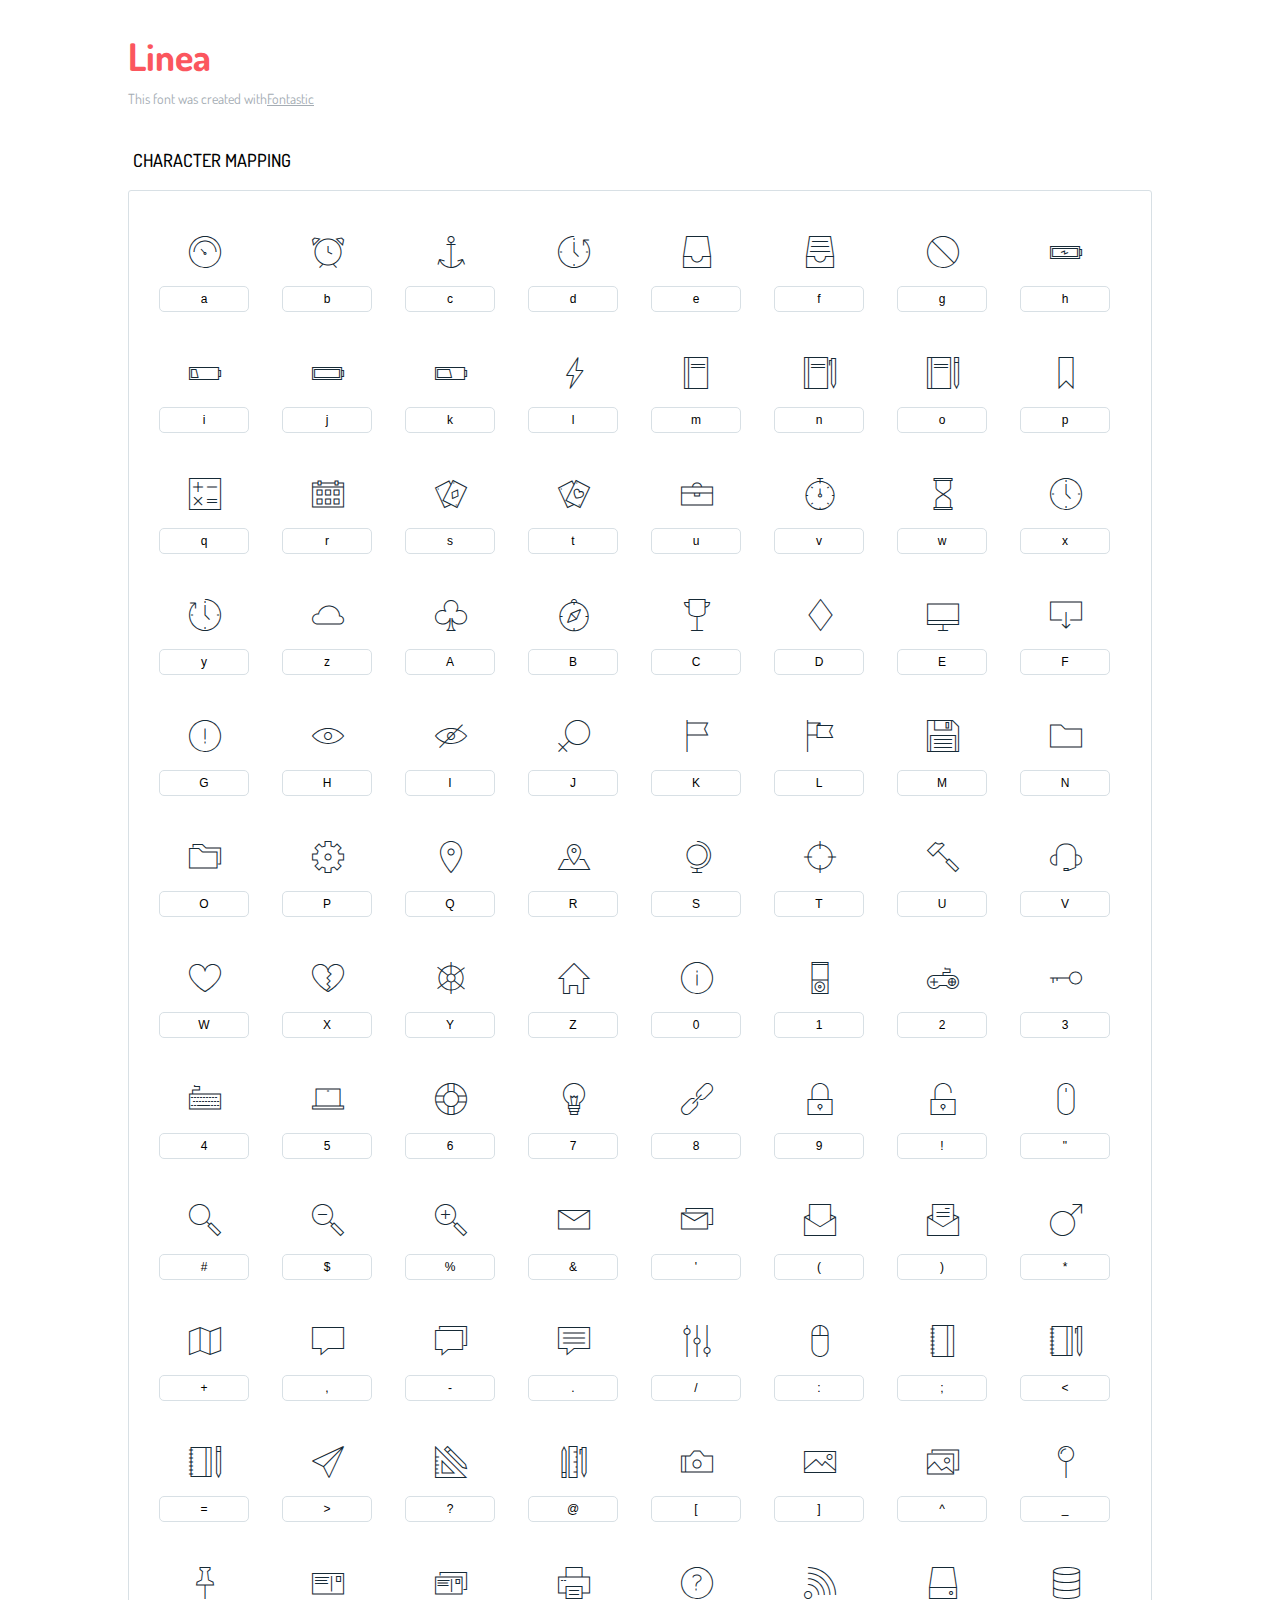
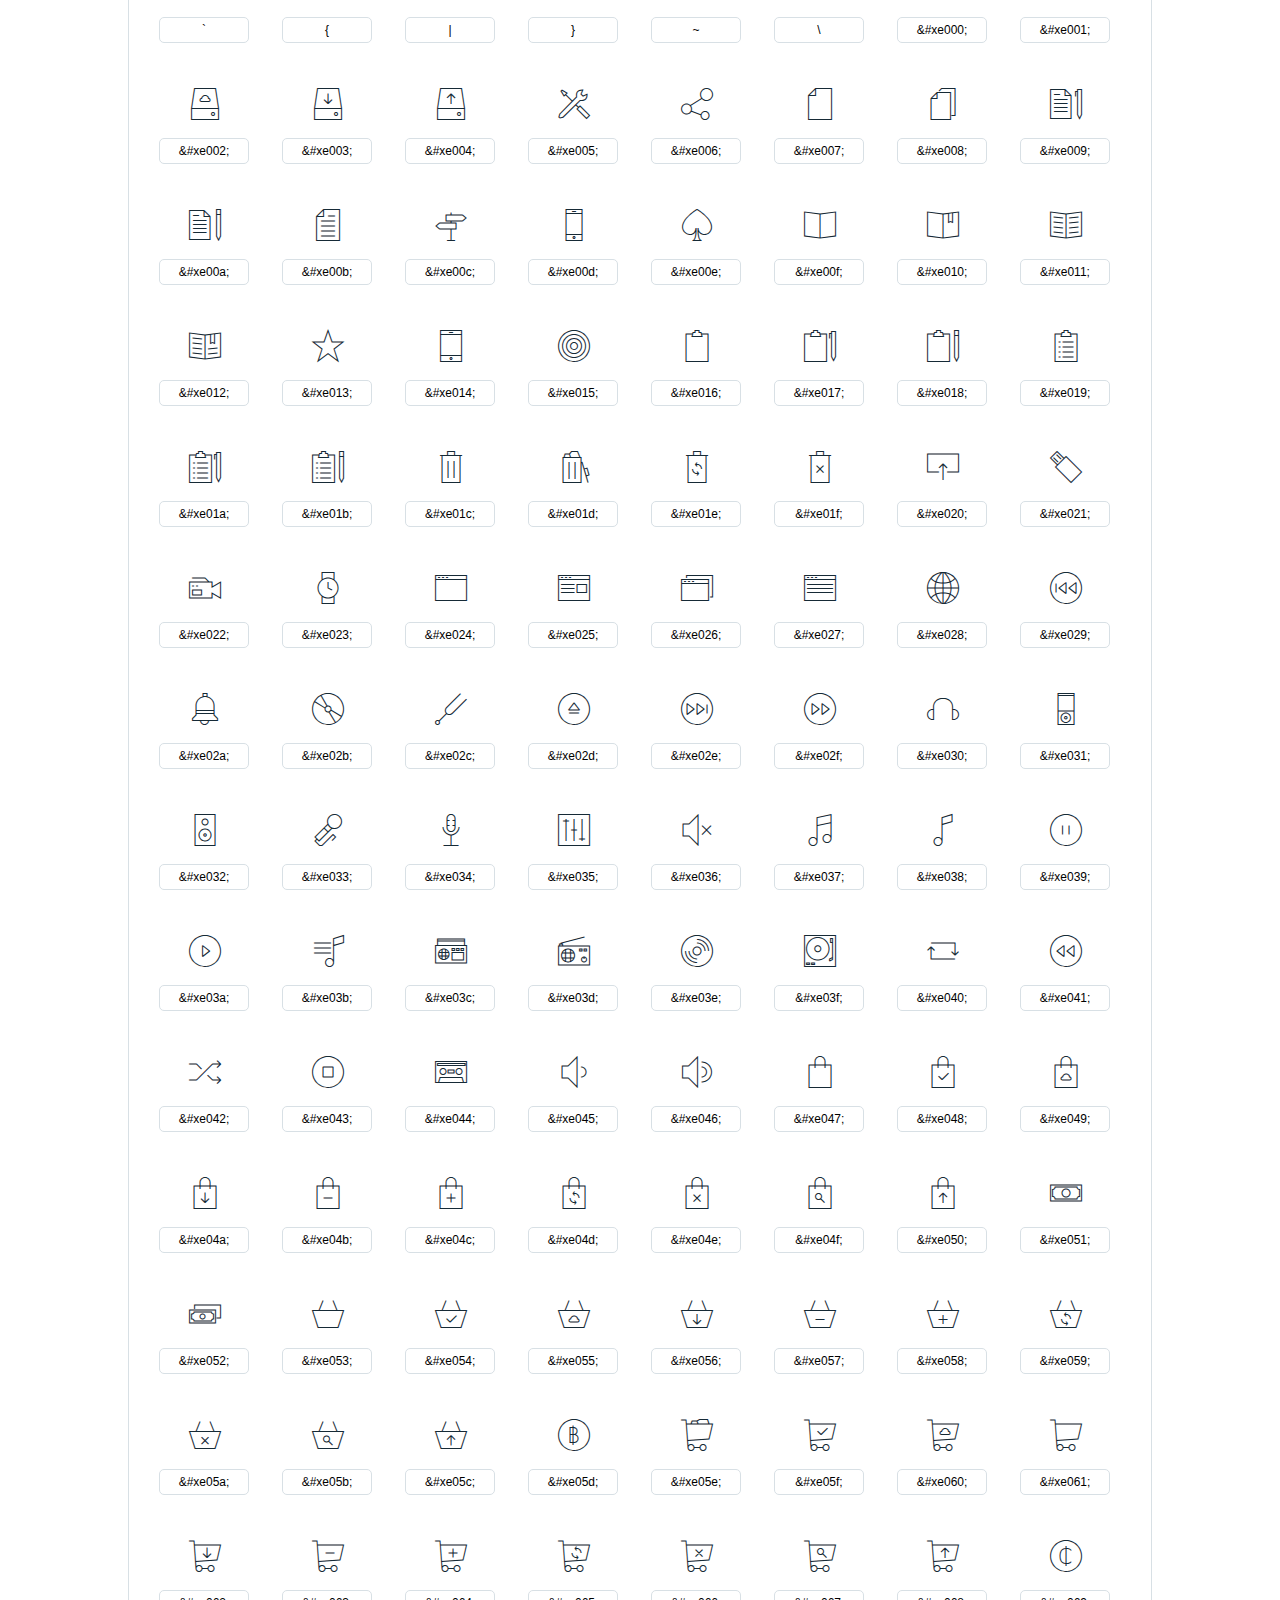
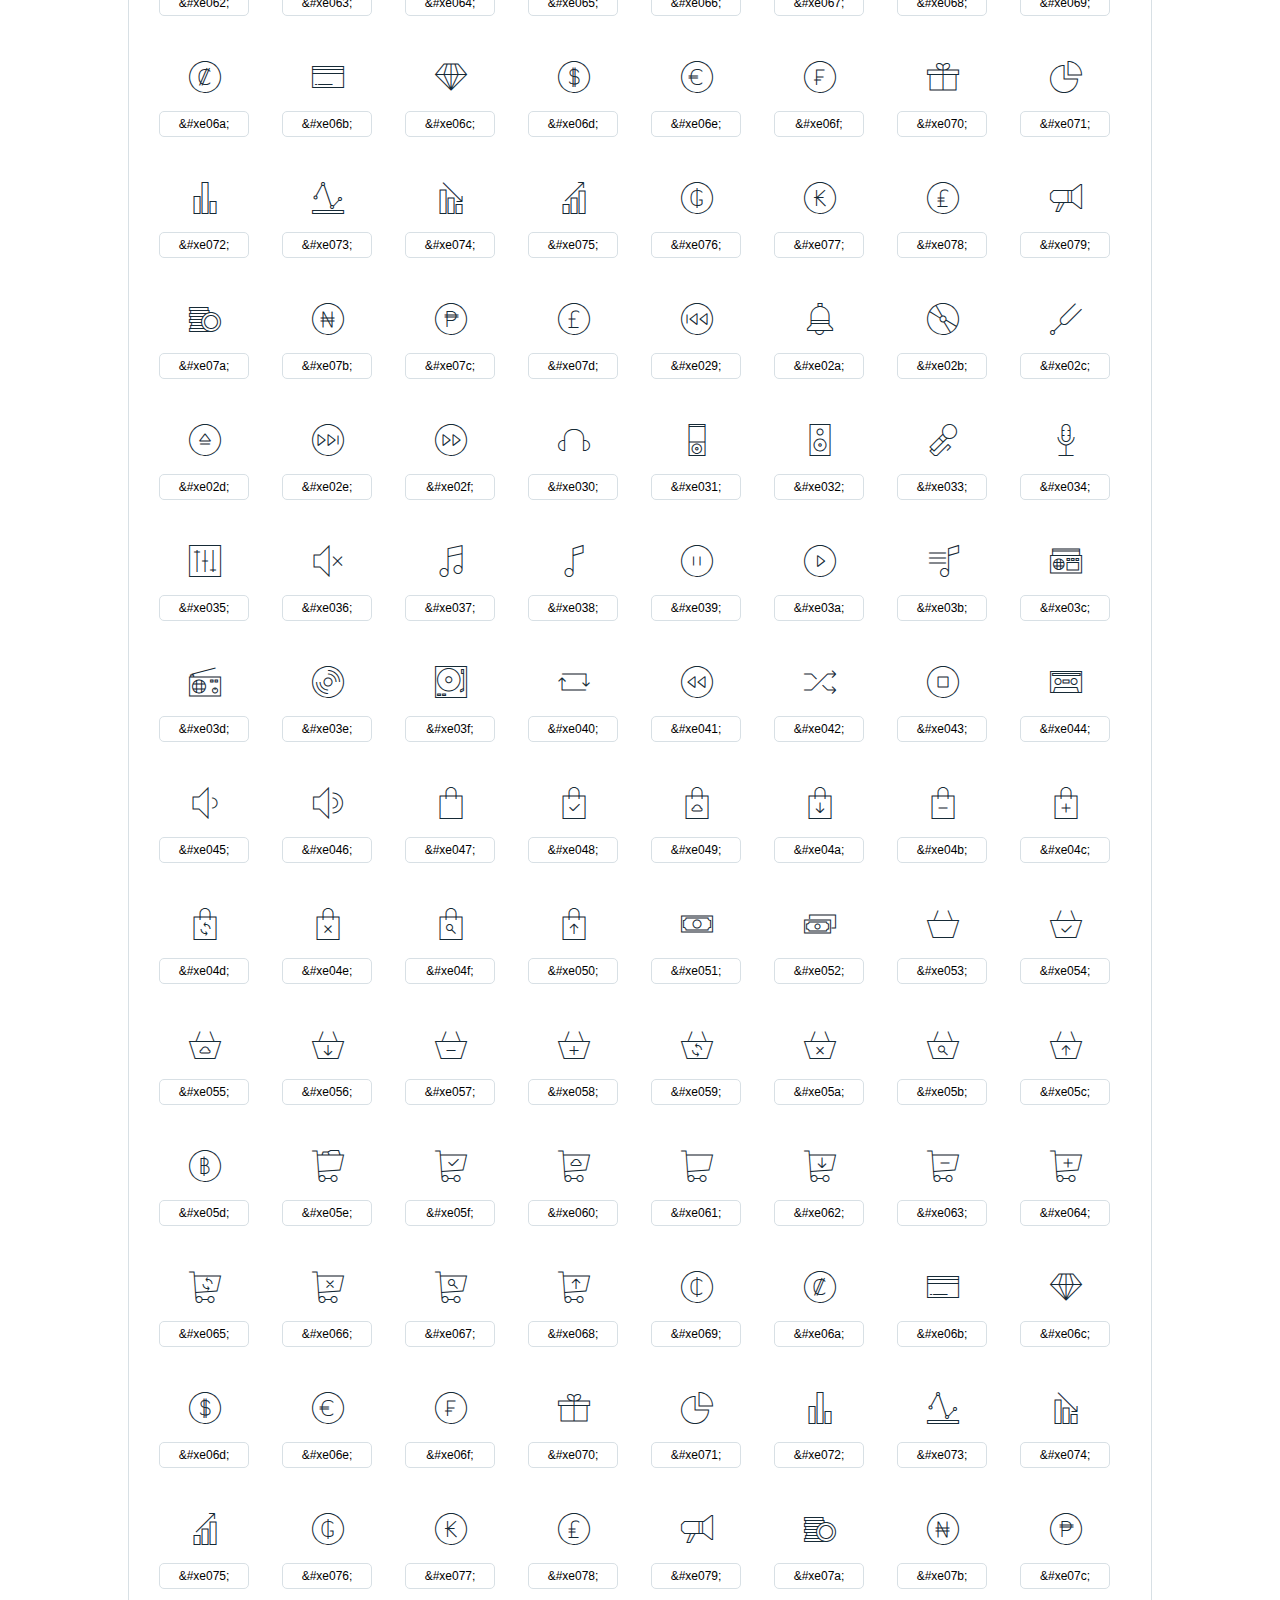
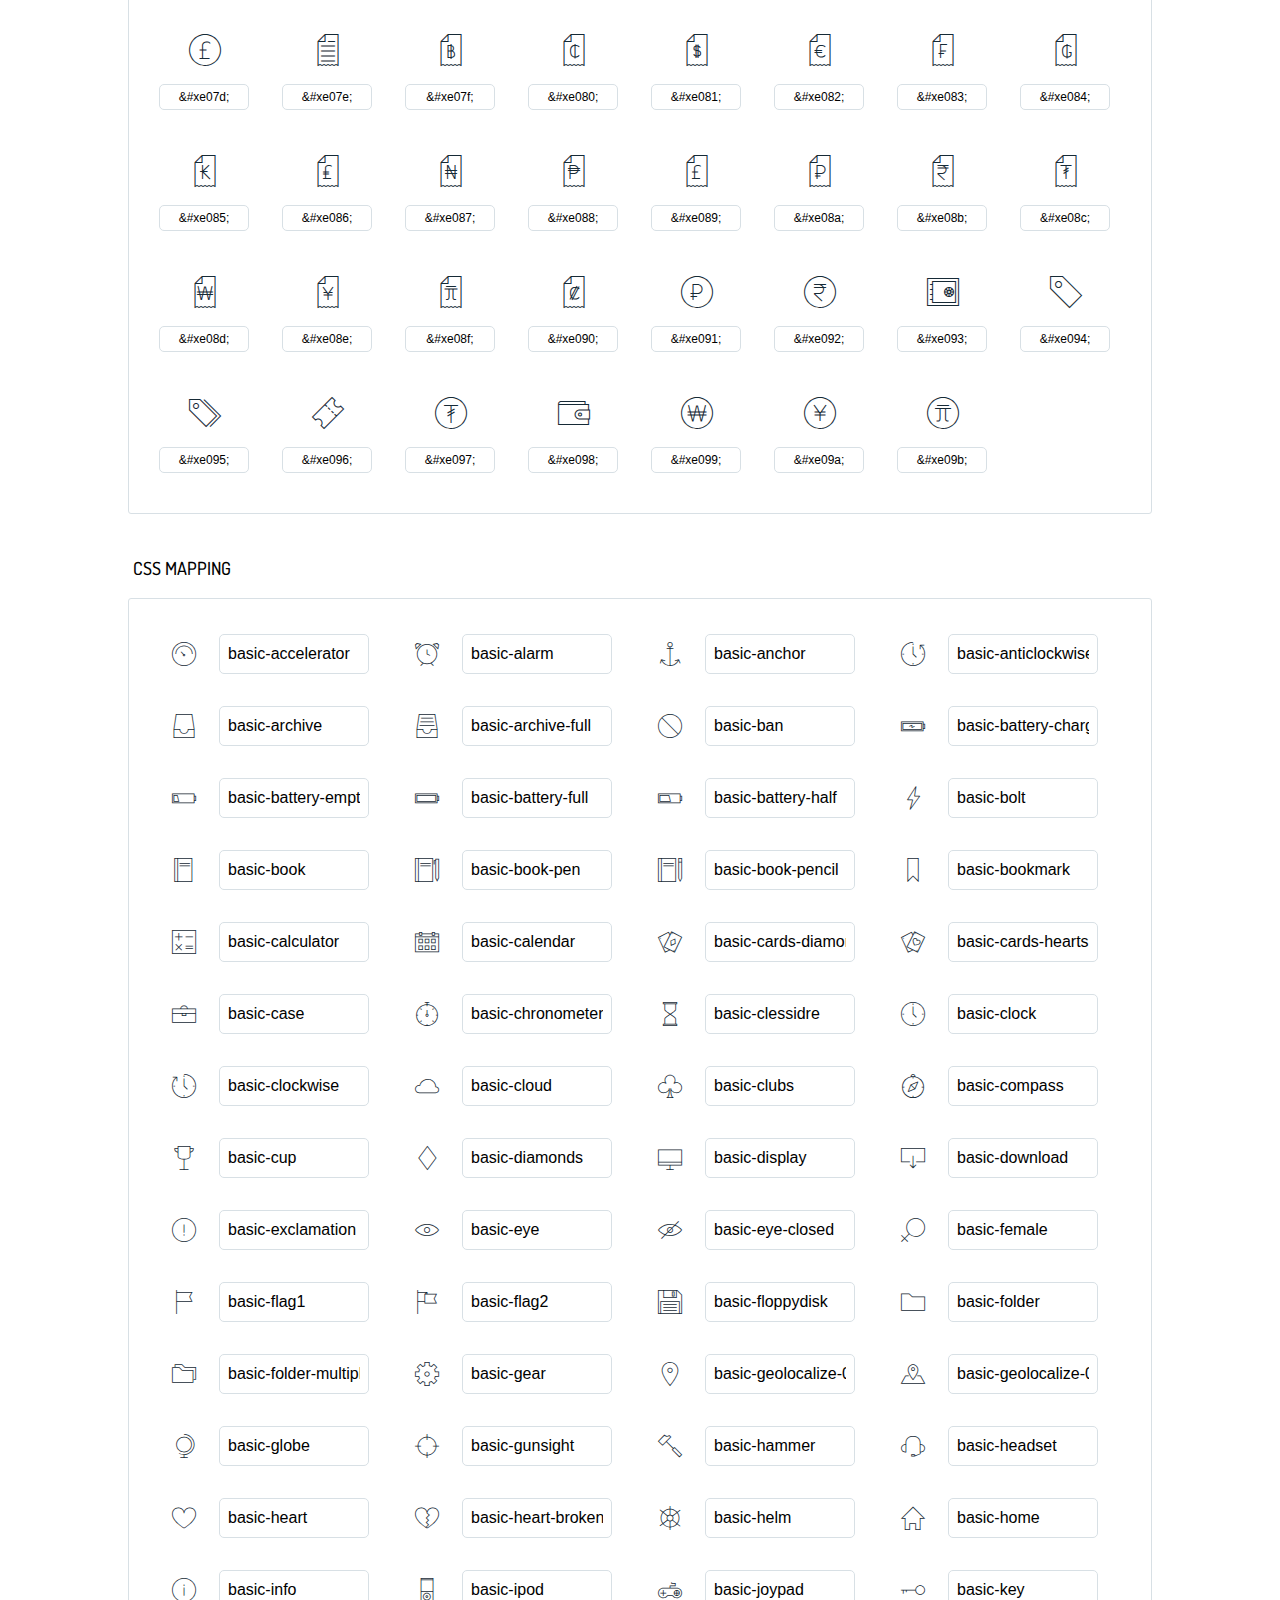
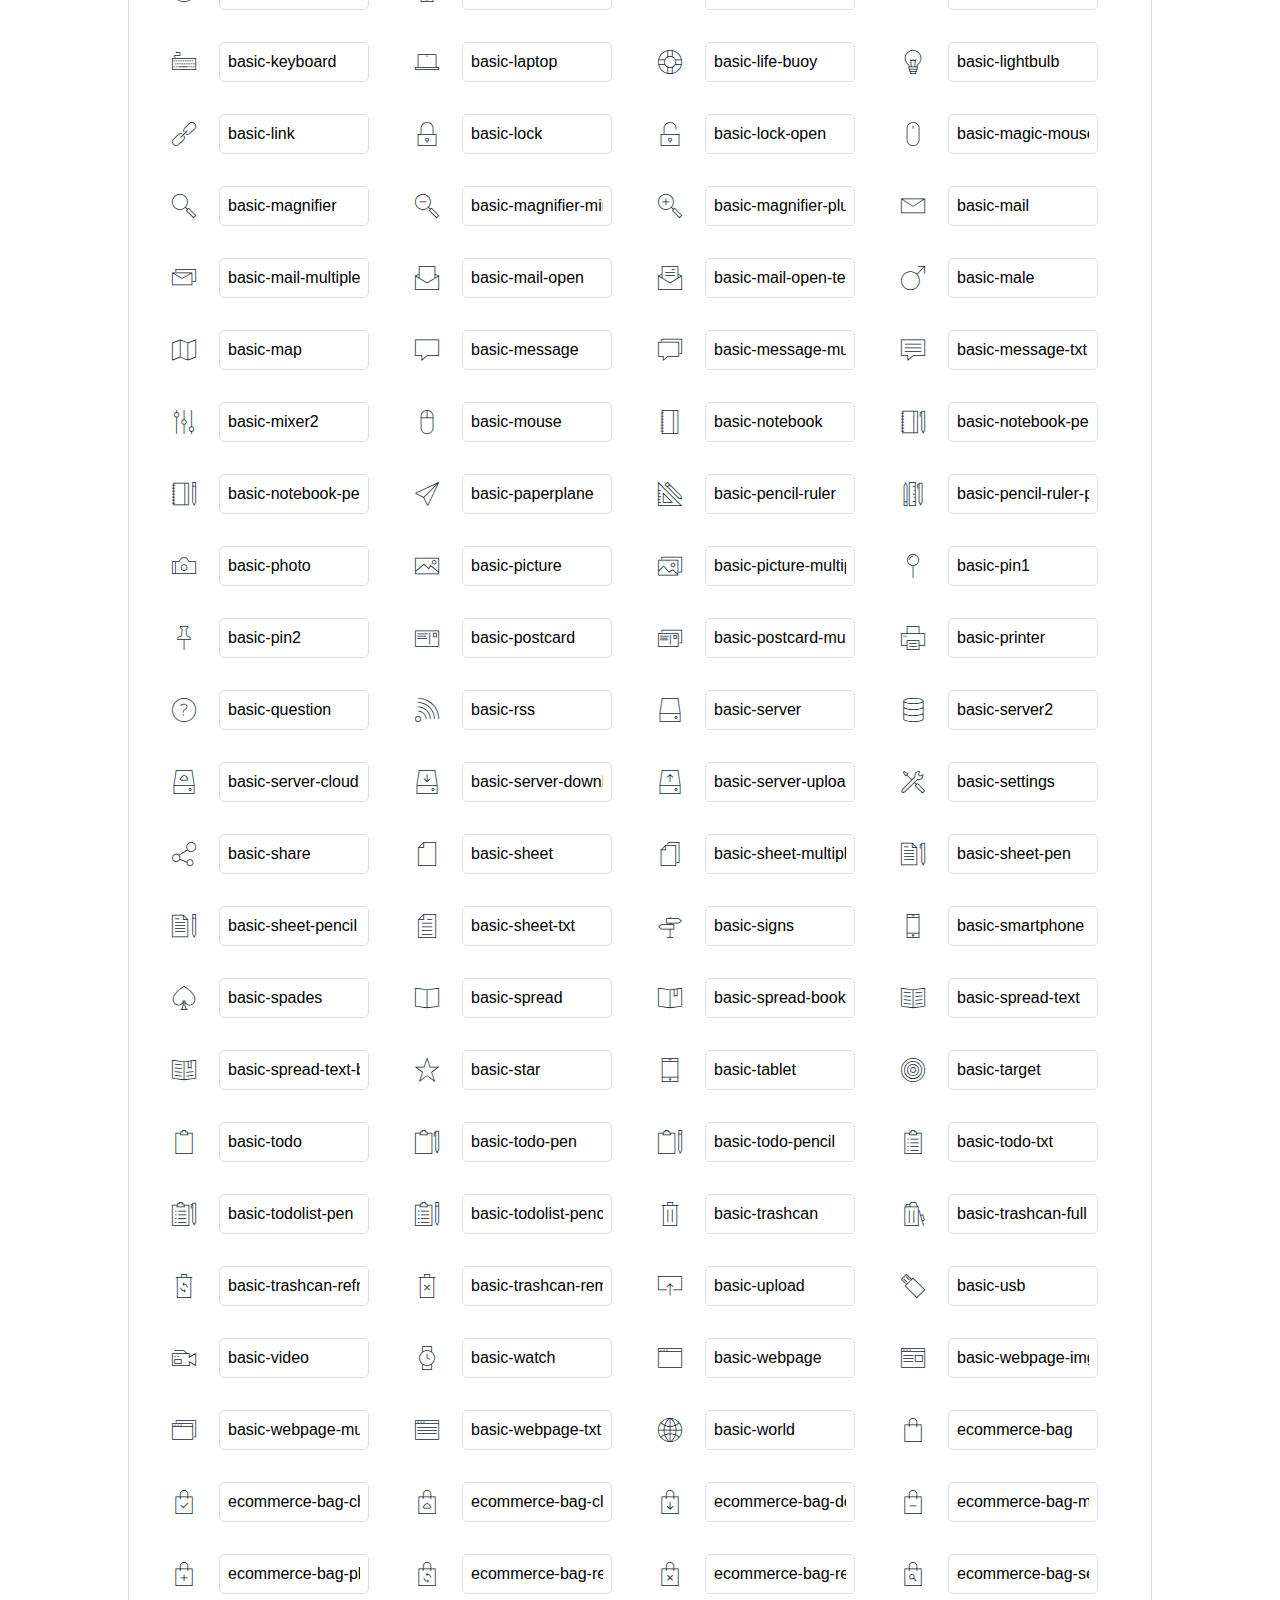
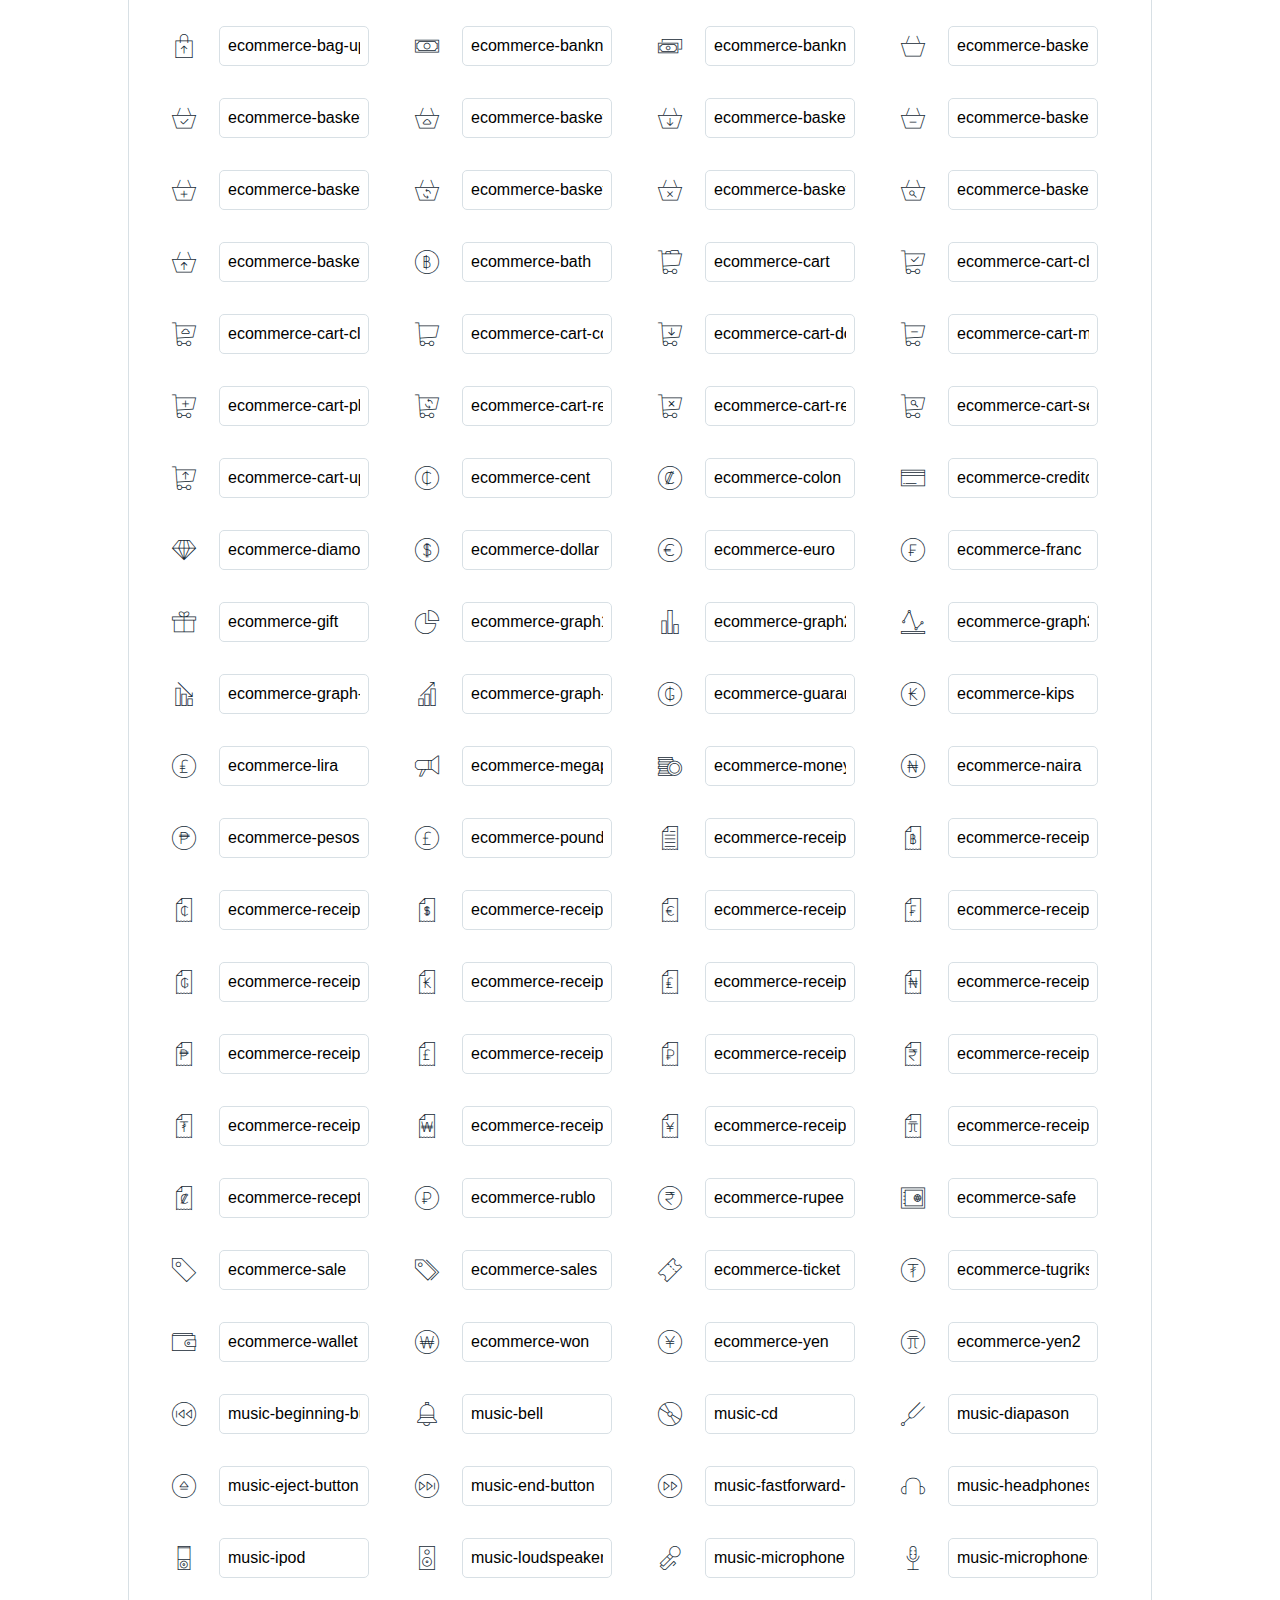
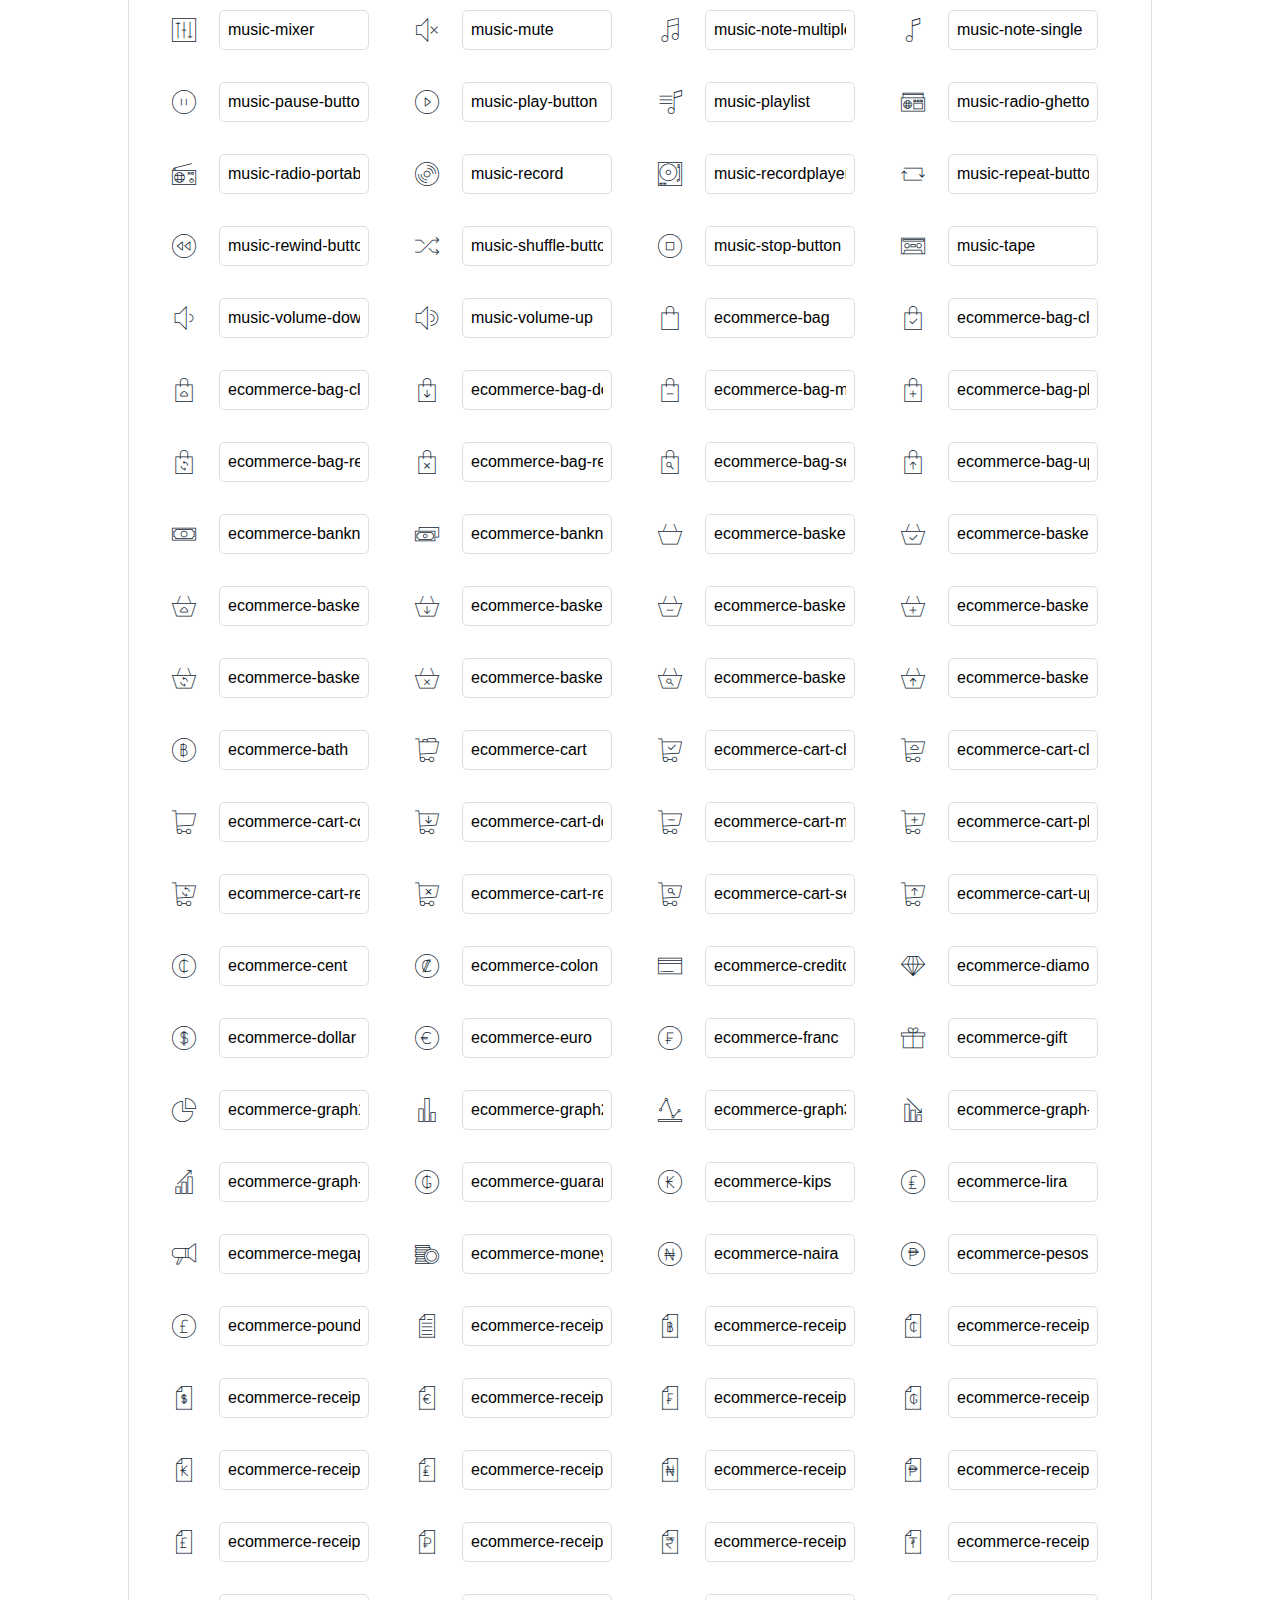
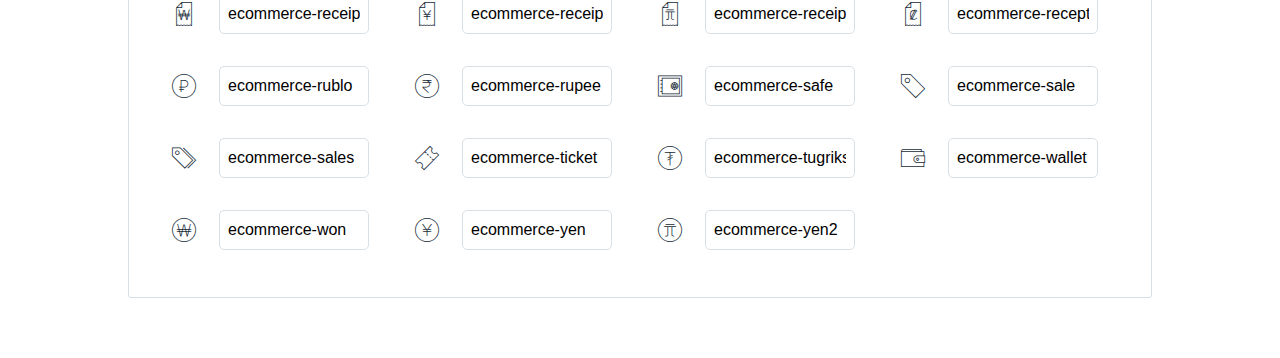
<file: LineaIcons/icons-reference.html>
<!DOCTYPE html>
<html lang="en">
  <head>
    <meta charset="utf-8">
    <meta http-equiv="X-UA-Compatible" content="IE=edge,chrome=1">
    <meta name="viewport" content="width=device-width,initial-scale=1">
    <title>Font Reference - Linea</title>
    <link href="http://fonts.googleapis.com/css?family=Dosis:400,500,700" rel="stylesheet" type="text/css">
    <link rel="stylesheet" href="styles.css">
    <style type="text/css">
      html,body,div,span,applet,object,iframe,h1,h2,h3,h4,h5,h6,p,blockquote,pre,a,abbr,acronym,address,big,cite,code,del,dfn,em,img,ins,kbd,q,s,samp,small,strike,strong,sub,sup,tt,var,dl,dt,dd,ol,ul,li,fieldset,form,label,legend,table,caption,tbody,tfoot,thead,tr,th,td{margin:0;padding:0;border:0;outline:0;font-weight:inherit;font-style:inherit;font-family:inherit;font-size:100%;vertical-align:baseline}
body{line-height:1;color:#000;background:#fff}
ol,ul{list-style:none}
table{border-collapse:separate;border-spacing:0;vertical-align:middle}
caption,th,td{text-align:left;font-weight:normal;vertical-align:middle}
a img{border:none}
*{-webkit-box-sizing:border-box;-moz-box-sizing:border-box;box-sizing:border-box}
body{font-family:'Dosis','Tahoma',sans-serif}
.container{margin:15px auto;width:80%}
h1{margin:40px 0 20px;font-weight:700;font-size:38px;line-height:32px;color:#fb565e}
h2{font-size:18px;padding:0 0 21px 5px;margin:45px 0 0 0;text-transform:uppercase;font-weight:500}
.small{font-size:14px;color:#a5adb4;}
.small a{color:#a5adb4;}
.small a:hover{color:#fb565e}
.glyphs.character-mapping{margin:0 0 20px 0;padding:20px 0 20px 30px;color:rgba(0,0,0,0.5);border:1px solid #d8e0e5;-webkit-border-radius:3px;border-radius:3px;}
.glyphs.character-mapping li{margin:0 30px 20px 0;display:inline-block;width:90px}
.glyphs.character-mapping .icon{margin:10px 0 10px 15px;padding:15px;position:relative;width:55px;height:55px;color:#162a36 !important;overflow:hidden;-webkit-border-radius:3px;border-radius:3px;font-size:32px;}
.glyphs.character-mapping .icon svg{fill:#000}
.glyphs.character-mapping input{margin:0;padding:5px 0;line-height:12px;font-size:12px;display:block;width:100%;border:1px solid #d8e0e5;-webkit-border-radius:5px;border-radius:5px;text-align:center;outline:0;}
.glyphs.character-mapping input:focus{border:1px solid #fbde4a;-webkit-box-shadow:inset 0 0 3px #fbde4a;box-shadow:inset 0 0 3px #fbde4a}
.glyphs.character-mapping input:hover{-webkit-box-shadow:inset 0 0 3px #fbde4a;box-shadow:inset 0 0 3px #fbde4a}
.glyphs.css-mapping{margin:0 0 60px 0;padding:30px 0 20px 30px;color:rgba(0,0,0,0.5);border:1px solid #d8e0e5;-webkit-border-radius:3px;border-radius:3px;}
.glyphs.css-mapping li{margin:0 30px 20px 0;padding:0;display:inline-block;overflow:hidden}
.glyphs.css-mapping .icon{margin:0;margin-right:10px;padding:13px;height:50px;width:50px;color:#162a36 !important;overflow:hidden;float:left;font-size:24px}
.glyphs.css-mapping input{margin:0;margin-top:5px;padding:8px;line-height:16px;font-size:16px;display:block;width:150px;height:40px;border:1px solid #d8e0e5;-webkit-border-radius:5px;border-radius:5px;background:#fff;outline:0;float:right;}
.glyphs.css-mapping input:focus{border:1px solid #fbde4a;-webkit-box-shadow:inset 0 0 3px #fbde4a;box-shadow:inset 0 0 3px #fbde4a}
.glyphs.css-mapping input:hover{-webkit-box-shadow:inset 0 0 3px #fbde4a;box-shadow:inset 0 0 3px #fbde4a}

      
    </style>
  </head>
  <body>
    <div class="container">
      <h1>Linea</h1>
      <p class="small">This font was created with<a href="http://fontastic.me/">Fontastic</a></p>
      <h2>Character mapping</h2>
      <ul class="glyphs character-mapping">
        <li>
          <div data-icon="a" class="icon"></div>
          <input type="text" readonly="readonly" value="a">
        </li>
        <li>
          <div data-icon="b" class="icon"></div>
          <input type="text" readonly="readonly" value="b">
        </li>
        <li>
          <div data-icon="c" class="icon"></div>
          <input type="text" readonly="readonly" value="c">
        </li>
        <li>
          <div data-icon="d" class="icon"></div>
          <input type="text" readonly="readonly" value="d">
        </li>
        <li>
          <div data-icon="e" class="icon"></div>
          <input type="text" readonly="readonly" value="e">
        </li>
        <li>
          <div data-icon="f" class="icon"></div>
          <input type="text" readonly="readonly" value="f">
        </li>
        <li>
          <div data-icon="g" class="icon"></div>
          <input type="text" readonly="readonly" value="g">
        </li>
        <li>
          <div data-icon="h" class="icon"></div>
          <input type="text" readonly="readonly" value="h">
        </li>
        <li>
          <div data-icon="i" class="icon"></div>
          <input type="text" readonly="readonly" value="i">
        </li>
        <li>
          <div data-icon="j" class="icon"></div>
          <input type="text" readonly="readonly" value="j">
        </li>
        <li>
          <div data-icon="k" class="icon"></div>
          <input type="text" readonly="readonly" value="k">
        </li>
        <li>
          <div data-icon="l" class="icon"></div>
          <input type="text" readonly="readonly" value="l">
        </li>
        <li>
          <div data-icon="m" class="icon"></div>
          <input type="text" readonly="readonly" value="m">
        </li>
        <li>
          <div data-icon="n" class="icon"></div>
          <input type="text" readonly="readonly" value="n">
        </li>
        <li>
          <div data-icon="o" class="icon"></div>
          <input type="text" readonly="readonly" value="o">
        </li>
        <li>
          <div data-icon="p" class="icon"></div>
          <input type="text" readonly="readonly" value="p">
        </li>
        <li>
          <div data-icon="q" class="icon"></div>
          <input type="text" readonly="readonly" value="q">
        </li>
        <li>
          <div data-icon="r" class="icon"></div>
          <input type="text" readonly="readonly" value="r">
        </li>
        <li>
          <div data-icon="s" class="icon"></div>
          <input type="text" readonly="readonly" value="s">
        </li>
        <li>
          <div data-icon="t" class="icon"></div>
          <input type="text" readonly="readonly" value="t">
        </li>
        <li>
          <div data-icon="u" class="icon"></div>
          <input type="text" readonly="readonly" value="u">
        </li>
        <li>
          <div data-icon="v" class="icon"></div>
          <input type="text" readonly="readonly" value="v">
        </li>
        <li>
          <div data-icon="w" class="icon"></div>
          <input type="text" readonly="readonly" value="w">
        </li>
        <li>
          <div data-icon="x" class="icon"></div>
          <input type="text" readonly="readonly" value="x">
        </li>
        <li>
          <div data-icon="y" class="icon"></div>
          <input type="text" readonly="readonly" value="y">
        </li>
        <li>
          <div data-icon="z" class="icon"></div>
          <input type="text" readonly="readonly" value="z">
        </li>
        <li>
          <div data-icon="A" class="icon"></div>
          <input type="text" readonly="readonly" value="A">
        </li>
        <li>
          <div data-icon="B" class="icon"></div>
          <input type="text" readonly="readonly" value="B">
        </li>
        <li>
          <div data-icon="C" class="icon"></div>
          <input type="text" readonly="readonly" value="C">
        </li>
        <li>
          <div data-icon="D" class="icon"></div>
          <input type="text" readonly="readonly" value="D">
        </li>
        <li>
          <div data-icon="E" class="icon"></div>
          <input type="text" readonly="readonly" value="E">
        </li>
        <li>
          <div data-icon="F" class="icon"></div>
          <input type="text" readonly="readonly" value="F">
        </li>
        <li>
          <div data-icon="G" class="icon"></div>
          <input type="text" readonly="readonly" value="G">
        </li>
        <li>
          <div data-icon="H" class="icon"></div>
          <input type="text" readonly="readonly" value="H">
        </li>
        <li>
          <div data-icon="I" class="icon"></div>
          <input type="text" readonly="readonly" value="I">
        </li>
        <li>
          <div data-icon="J" class="icon"></div>
          <input type="text" readonly="readonly" value="J">
        </li>
        <li>
          <div data-icon="K" class="icon"></div>
          <input type="text" readonly="readonly" value="K">
        </li>
        <li>
          <div data-icon="L" class="icon"></div>
          <input type="text" readonly="readonly" value="L">
        </li>
        <li>
          <div data-icon="M" class="icon"></div>
          <input type="text" readonly="readonly" value="M">
        </li>
        <li>
          <div data-icon="N" class="icon"></div>
          <input type="text" readonly="readonly" value="N">
        </li>
        <li>
          <div data-icon="O" class="icon"></div>
          <input type="text" readonly="readonly" value="O">
        </li>
        <li>
          <div data-icon="P" class="icon"></div>
          <input type="text" readonly="readonly" value="P">
        </li>
        <li>
          <div data-icon="Q" class="icon"></div>
          <input type="text" readonly="readonly" value="Q">
        </li>
        <li>
          <div data-icon="R" class="icon"></div>
          <input type="text" readonly="readonly" value="R">
        </li>
        <li>
          <div data-icon="S" class="icon"></div>
          <input type="text" readonly="readonly" value="S">
        </li>
        <li>
          <div data-icon="T" class="icon"></div>
          <input type="text" readonly="readonly" value="T">
        </li>
        <li>
          <div data-icon="U" class="icon"></div>
          <input type="text" readonly="readonly" value="U">
        </li>
        <li>
          <div data-icon="V" class="icon"></div>
          <input type="text" readonly="readonly" value="V">
        </li>
        <li>
          <div data-icon="W" class="icon"></div>
          <input type="text" readonly="readonly" value="W">
        </li>
        <li>
          <div data-icon="X" class="icon"></div>
          <input type="text" readonly="readonly" value="X">
        </li>
        <li>
          <div data-icon="Y" class="icon"></div>
          <input type="text" readonly="readonly" value="Y">
        </li>
        <li>
          <div data-icon="Z" class="icon"></div>
          <input type="text" readonly="readonly" value="Z">
        </li>
        <li>
          <div data-icon="0" class="icon"></div>
          <input type="text" readonly="readonly" value="0">
        </li>
        <li>
          <div data-icon="1" class="icon"></div>
          <input type="text" readonly="readonly" value="1">
        </li>
        <li>
          <div data-icon="2" class="icon"></div>
          <input type="text" readonly="readonly" value="2">
        </li>
        <li>
          <div data-icon="3" class="icon"></div>
          <input type="text" readonly="readonly" value="3">
        </li>
        <li>
          <div data-icon="4" class="icon"></div>
          <input type="text" readonly="readonly" value="4">
        </li>
        <li>
          <div data-icon="5" class="icon"></div>
          <input type="text" readonly="readonly" value="5">
        </li>
        <li>
          <div data-icon="6" class="icon"></div>
          <input type="text" readonly="readonly" value="6">
        </li>
        <li>
          <div data-icon="7" class="icon"></div>
          <input type="text" readonly="readonly" value="7">
        </li>
        <li>
          <div data-icon="8" class="icon"></div>
          <input type="text" readonly="readonly" value="8">
        </li>
        <li>
          <div data-icon="9" class="icon"></div>
          <input type="text" readonly="readonly" value="9">
        </li>
        <li>
          <div data-icon="!" class="icon"></div>
          <input type="text" readonly="readonly" value="!">
        </li>
        <li>
          <div data-icon="&#34;" class="icon"></div>
          <input type="text" readonly="readonly" value="&quot;">
        </li>
        <li>
          <div data-icon="#" class="icon"></div>
          <input type="text" readonly="readonly" value="#">
        </li>
        <li>
          <div data-icon="$" class="icon"></div>
          <input type="text" readonly="readonly" value="$">
        </li>
        <li>
          <div data-icon="%" class="icon"></div>
          <input type="text" readonly="readonly" value="%">
        </li>
        <li>
          <div data-icon="&" class="icon"></div>
          <input type="text" readonly="readonly" value="&amp;">
        </li>
        <li>
          <div data-icon="'" class="icon"></div>
          <input type="text" readonly="readonly" value="&#39;">
        </li>
        <li>
          <div data-icon="(" class="icon"></div>
          <input type="text" readonly="readonly" value="(">
        </li>
        <li>
          <div data-icon=")" class="icon"></div>
          <input type="text" readonly="readonly" value=")">
        </li>
        <li>
          <div data-icon="*" class="icon"></div>
          <input type="text" readonly="readonly" value="*">
        </li>
        <li>
          <div data-icon="+" class="icon"></div>
          <input type="text" readonly="readonly" value="+">
        </li>
        <li>
          <div data-icon="," class="icon"></div>
          <input type="text" readonly="readonly" value=",">
        </li>
        <li>
          <div data-icon="-" class="icon"></div>
          <input type="text" readonly="readonly" value="-">
        </li>
        <li>
          <div data-icon="." class="icon"></div>
          <input type="text" readonly="readonly" value=".">
        </li>
        <li>
          <div data-icon="/" class="icon"></div>
          <input type="text" readonly="readonly" value="/">
        </li>
        <li>
          <div data-icon=":" class="icon"></div>
          <input type="text" readonly="readonly" value=":">
        </li>
        <li>
          <div data-icon=";" class="icon"></div>
          <input type="text" readonly="readonly" value=";">
        </li>
        <li>
          <div data-icon="<" class="icon"></div>
          <input type="text" readonly="readonly" value="&lt;">
        </li>
        <li>
          <div data-icon="=" class="icon"></div>
          <input type="text" readonly="readonly" value="=">
        </li>
        <li>
          <div data-icon=">" class="icon"></div>
          <input type="text" readonly="readonly" value="&gt;">
        </li>
        <li>
          <div data-icon="?" class="icon"></div>
          <input type="text" readonly="readonly" value="?">
        </li>
        <li>
          <div data-icon="@" class="icon"></div>
          <input type="text" readonly="readonly" value="@">
        </li>
        <li>
          <div data-icon="[" class="icon"></div>
          <input type="text" readonly="readonly" value="[">
        </li>
        <li>
          <div data-icon="]" class="icon"></div>
          <input type="text" readonly="readonly" value="]">
        </li>
        <li>
          <div data-icon="^" class="icon"></div>
          <input type="text" readonly="readonly" value="^">
        </li>
        <li>
          <div data-icon="_" class="icon"></div>
          <input type="text" readonly="readonly" value="_">
        </li>
        <li>
          <div data-icon="`" class="icon"></div>
          <input type="text" readonly="readonly" value="`">
        </li>
        <li>
          <div data-icon="{" class="icon"></div>
          <input type="text" readonly="readonly" value="{">
        </li>
        <li>
          <div data-icon="|" class="icon"></div>
          <input type="text" readonly="readonly" value="|">
        </li>
        <li>
          <div data-icon="}" class="icon"></div>
          <input type="text" readonly="readonly" value="}">
        </li>
        <li>
          <div data-icon="~" class="icon"></div>
          <input type="text" readonly="readonly" value="~">
        </li>
        <li>
          <div data-icon="\" class="icon"></div>
          <input type="text" readonly="readonly" value="\">
        </li>
        <li>
          <div data-icon="&#xe000;" class="icon"></div>
          <input type="text" readonly="readonly" value="&amp;#xe000;">
        </li>
        <li>
          <div data-icon="&#xe001;" class="icon"></div>
          <input type="text" readonly="readonly" value="&amp;#xe001;">
        </li>
        <li>
          <div data-icon="&#xe002;" class="icon"></div>
          <input type="text" readonly="readonly" value="&amp;#xe002;">
        </li>
        <li>
          <div data-icon="&#xe003;" class="icon"></div>
          <input type="text" readonly="readonly" value="&amp;#xe003;">
        </li>
        <li>
          <div data-icon="&#xe004;" class="icon"></div>
          <input type="text" readonly="readonly" value="&amp;#xe004;">
        </li>
        <li>
          <div data-icon="&#xe005;" class="icon"></div>
          <input type="text" readonly="readonly" value="&amp;#xe005;">
        </li>
        <li>
          <div data-icon="&#xe006;" class="icon"></div>
          <input type="text" readonly="readonly" value="&amp;#xe006;">
        </li>
        <li>
          <div data-icon="&#xe007;" class="icon"></div>
          <input type="text" readonly="readonly" value="&amp;#xe007;">
        </li>
        <li>
          <div data-icon="&#xe008;" class="icon"></div>
          <input type="text" readonly="readonly" value="&amp;#xe008;">
        </li>
        <li>
          <div data-icon="&#xe009;" class="icon"></div>
          <input type="text" readonly="readonly" value="&amp;#xe009;">
        </li>
        <li>
          <div data-icon="&#xe00a;" class="icon"></div>
          <input type="text" readonly="readonly" value="&amp;#xe00a;">
        </li>
        <li>
          <div data-icon="&#xe00b;" class="icon"></div>
          <input type="text" readonly="readonly" value="&amp;#xe00b;">
        </li>
        <li>
          <div data-icon="&#xe00c;" class="icon"></div>
          <input type="text" readonly="readonly" value="&amp;#xe00c;">
        </li>
        <li>
          <div data-icon="&#xe00d;" class="icon"></div>
          <input type="text" readonly="readonly" value="&amp;#xe00d;">
        </li>
        <li>
          <div data-icon="&#xe00e;" class="icon"></div>
          <input type="text" readonly="readonly" value="&amp;#xe00e;">
        </li>
        <li>
          <div data-icon="&#xe00f;" class="icon"></div>
          <input type="text" readonly="readonly" value="&amp;#xe00f;">
        </li>
        <li>
          <div data-icon="&#xe010;" class="icon"></div>
          <input type="text" readonly="readonly" value="&amp;#xe010;">
        </li>
        <li>
          <div data-icon="&#xe011;" class="icon"></div>
          <input type="text" readonly="readonly" value="&amp;#xe011;">
        </li>
        <li>
          <div data-icon="&#xe012;" class="icon"></div>
          <input type="text" readonly="readonly" value="&amp;#xe012;">
        </li>
        <li>
          <div data-icon="&#xe013;" class="icon"></div>
          <input type="text" readonly="readonly" value="&amp;#xe013;">
        </li>
        <li>
          <div data-icon="&#xe014;" class="icon"></div>
          <input type="text" readonly="readonly" value="&amp;#xe014;">
        </li>
        <li>
          <div data-icon="&#xe015;" class="icon"></div>
          <input type="text" readonly="readonly" value="&amp;#xe015;">
        </li>
        <li>
          <div data-icon="&#xe016;" class="icon"></div>
          <input type="text" readonly="readonly" value="&amp;#xe016;">
        </li>
        <li>
          <div data-icon="&#xe017;" class="icon"></div>
          <input type="text" readonly="readonly" value="&amp;#xe017;">
        </li>
        <li>
          <div data-icon="&#xe018;" class="icon"></div>
          <input type="text" readonly="readonly" value="&amp;#xe018;">
        </li>
        <li>
          <div data-icon="&#xe019;" class="icon"></div>
          <input type="text" readonly="readonly" value="&amp;#xe019;">
        </li>
        <li>
          <div data-icon="&#xe01a;" class="icon"></div>
          <input type="text" readonly="readonly" value="&amp;#xe01a;">
        </li>
        <li>
          <div data-icon="&#xe01b;" class="icon"></div>
          <input type="text" readonly="readonly" value="&amp;#xe01b;">
        </li>
        <li>
          <div data-icon="&#xe01c;" class="icon"></div>
          <input type="text" readonly="readonly" value="&amp;#xe01c;">
        </li>
        <li>
          <div data-icon="&#xe01d;" class="icon"></div>
          <input type="text" readonly="readonly" value="&amp;#xe01d;">
        </li>
        <li>
          <div data-icon="&#xe01e;" class="icon"></div>
          <input type="text" readonly="readonly" value="&amp;#xe01e;">
        </li>
        <li>
          <div data-icon="&#xe01f;" class="icon"></div>
          <input type="text" readonly="readonly" value="&amp;#xe01f;">
        </li>
        <li>
          <div data-icon="&#xe020;" class="icon"></div>
          <input type="text" readonly="readonly" value="&amp;#xe020;">
        </li>
        <li>
          <div data-icon="&#xe021;" class="icon"></div>
          <input type="text" readonly="readonly" value="&amp;#xe021;">
        </li>
        <li>
          <div data-icon="&#xe022;" class="icon"></div>
          <input type="text" readonly="readonly" value="&amp;#xe022;">
        </li>
        <li>
          <div data-icon="&#xe023;" class="icon"></div>
          <input type="text" readonly="readonly" value="&amp;#xe023;">
        </li>
        <li>
          <div data-icon="&#xe024;" class="icon"></div>
          <input type="text" readonly="readonly" value="&amp;#xe024;">
        </li>
        <li>
          <div data-icon="&#xe025;" class="icon"></div>
          <input type="text" readonly="readonly" value="&amp;#xe025;">
        </li>
        <li>
          <div data-icon="&#xe026;" class="icon"></div>
          <input type="text" readonly="readonly" value="&amp;#xe026;">
        </li>
        <li>
          <div data-icon="&#xe027;" class="icon"></div>
          <input type="text" readonly="readonly" value="&amp;#xe027;">
        </li>
        <li>
          <div data-icon="&#xe028;" class="icon"></div>
          <input type="text" readonly="readonly" value="&amp;#xe028;">
        </li>
        <li>
          <div data-icon="&#xe029;" class="icon"></div>
          <input type="text" readonly="readonly" value="&amp;#xe029;">
        </li>
        <li>
          <div data-icon="&#xe02a;" class="icon"></div>
          <input type="text" readonly="readonly" value="&amp;#xe02a;">
        </li>
        <li>
          <div data-icon="&#xe02b;" class="icon"></div>
          <input type="text" readonly="readonly" value="&amp;#xe02b;">
        </li>
        <li>
          <div data-icon="&#xe02c;" class="icon"></div>
          <input type="text" readonly="readonly" value="&amp;#xe02c;">
        </li>
        <li>
          <div data-icon="&#xe02d;" class="icon"></div>
          <input type="text" readonly="readonly" value="&amp;#xe02d;">
        </li>
        <li>
          <div data-icon="&#xe02e;" class="icon"></div>
          <input type="text" readonly="readonly" value="&amp;#xe02e;">
        </li>
        <li>
          <div data-icon="&#xe02f;" class="icon"></div>
          <input type="text" readonly="readonly" value="&amp;#xe02f;">
        </li>
        <li>
          <div data-icon="&#xe030;" class="icon"></div>
          <input type="text" readonly="readonly" value="&amp;#xe030;">
        </li>
        <li>
          <div data-icon="&#xe031;" class="icon"></div>
          <input type="text" readonly="readonly" value="&amp;#xe031;">
        </li>
        <li>
          <div data-icon="&#xe032;" class="icon"></div>
          <input type="text" readonly="readonly" value="&amp;#xe032;">
        </li>
        <li>
          <div data-icon="&#xe033;" class="icon"></div>
          <input type="text" readonly="readonly" value="&amp;#xe033;">
        </li>
        <li>
          <div data-icon="&#xe034;" class="icon"></div>
          <input type="text" readonly="readonly" value="&amp;#xe034;">
        </li>
        <li>
          <div data-icon="&#xe035;" class="icon"></div>
          <input type="text" readonly="readonly" value="&amp;#xe035;">
        </li>
        <li>
          <div data-icon="&#xe036;" class="icon"></div>
          <input type="text" readonly="readonly" value="&amp;#xe036;">
        </li>
        <li>
          <div data-icon="&#xe037;" class="icon"></div>
          <input type="text" readonly="readonly" value="&amp;#xe037;">
        </li>
        <li>
          <div data-icon="&#xe038;" class="icon"></div>
          <input type="text" readonly="readonly" value="&amp;#xe038;">
        </li>
        <li>
          <div data-icon="&#xe039;" class="icon"></div>
          <input type="text" readonly="readonly" value="&amp;#xe039;">
        </li>
        <li>
          <div data-icon="&#xe03a;" class="icon"></div>
          <input type="text" readonly="readonly" value="&amp;#xe03a;">
        </li>
        <li>
          <div data-icon="&#xe03b;" class="icon"></div>
          <input type="text" readonly="readonly" value="&amp;#xe03b;">
        </li>
        <li>
          <div data-icon="&#xe03c;" class="icon"></div>
          <input type="text" readonly="readonly" value="&amp;#xe03c;">
        </li>
        <li>
          <div data-icon="&#xe03d;" class="icon"></div>
          <input type="text" readonly="readonly" value="&amp;#xe03d;">
        </li>
        <li>
          <div data-icon="&#xe03e;" class="icon"></div>
          <input type="text" readonly="readonly" value="&amp;#xe03e;">
        </li>
        <li>
          <div data-icon="&#xe03f;" class="icon"></div>
          <input type="text" readonly="readonly" value="&amp;#xe03f;">
        </li>
        <li>
          <div data-icon="&#xe040;" class="icon"></div>
          <input type="text" readonly="readonly" value="&amp;#xe040;">
        </li>
        <li>
          <div data-icon="&#xe041;" class="icon"></div>
          <input type="text" readonly="readonly" value="&amp;#xe041;">
        </li>
        <li>
          <div data-icon="&#xe042;" class="icon"></div>
          <input type="text" readonly="readonly" value="&amp;#xe042;">
        </li>
        <li>
          <div data-icon="&#xe043;" class="icon"></div>
          <input type="text" readonly="readonly" value="&amp;#xe043;">
        </li>
        <li>
          <div data-icon="&#xe044;" class="icon"></div>
          <input type="text" readonly="readonly" value="&amp;#xe044;">
        </li>
        <li>
          <div data-icon="&#xe045;" class="icon"></div>
          <input type="text" readonly="readonly" value="&amp;#xe045;">
        </li>
        <li>
          <div data-icon="&#xe046;" class="icon"></div>
          <input type="text" readonly="readonly" value="&amp;#xe046;">
        </li>
        <li>
          <div data-icon="&#xe047;" class="icon"></div>
          <input type="text" readonly="readonly" value="&amp;#xe047;">
        </li>
        <li>
          <div data-icon="&#xe048;" class="icon"></div>
          <input type="text" readonly="readonly" value="&amp;#xe048;">
        </li>
        <li>
          <div data-icon="&#xe049;" class="icon"></div>
          <input type="text" readonly="readonly" value="&amp;#xe049;">
        </li>
        <li>
          <div data-icon="&#xe04a;" class="icon"></div>
          <input type="text" readonly="readonly" value="&amp;#xe04a;">
        </li>
        <li>
          <div data-icon="&#xe04b;" class="icon"></div>
          <input type="text" readonly="readonly" value="&amp;#xe04b;">
        </li>
        <li>
          <div data-icon="&#xe04c;" class="icon"></div>
          <input type="text" readonly="readonly" value="&amp;#xe04c;">
        </li>
        <li>
          <div data-icon="&#xe04d;" class="icon"></div>
          <input type="text" readonly="readonly" value="&amp;#xe04d;">
        </li>
        <li>
          <div data-icon="&#xe04e;" class="icon"></div>
          <input type="text" readonly="readonly" value="&amp;#xe04e;">
        </li>
        <li>
          <div data-icon="&#xe04f;" class="icon"></div>
          <input type="text" readonly="readonly" value="&amp;#xe04f;">
        </li>
        <li>
          <div data-icon="&#xe050;" class="icon"></div>
          <input type="text" readonly="readonly" value="&amp;#xe050;">
        </li>
        <li>
          <div data-icon="&#xe051;" class="icon"></div>
          <input type="text" readonly="readonly" value="&amp;#xe051;">
        </li>
        <li>
          <div data-icon="&#xe052;" class="icon"></div>
          <input type="text" readonly="readonly" value="&amp;#xe052;">
        </li>
        <li>
          <div data-icon="&#xe053;" class="icon"></div>
          <input type="text" readonly="readonly" value="&amp;#xe053;">
        </li>
        <li>
          <div data-icon="&#xe054;" class="icon"></div>
          <input type="text" readonly="readonly" value="&amp;#xe054;">
        </li>
        <li>
          <div data-icon="&#xe055;" class="icon"></div>
          <input type="text" readonly="readonly" value="&amp;#xe055;">
        </li>
        <li>
          <div data-icon="&#xe056;" class="icon"></div>
          <input type="text" readonly="readonly" value="&amp;#xe056;">
        </li>
        <li>
          <div data-icon="&#xe057;" class="icon"></div>
          <input type="text" readonly="readonly" value="&amp;#xe057;">
        </li>
        <li>
          <div data-icon="&#xe058;" class="icon"></div>
          <input type="text" readonly="readonly" value="&amp;#xe058;">
        </li>
        <li>
          <div data-icon="&#xe059;" class="icon"></div>
          <input type="text" readonly="readonly" value="&amp;#xe059;">
        </li>
        <li>
          <div data-icon="&#xe05a;" class="icon"></div>
          <input type="text" readonly="readonly" value="&amp;#xe05a;">
        </li>
        <li>
          <div data-icon="&#xe05b;" class="icon"></div>
          <input type="text" readonly="readonly" value="&amp;#xe05b;">
        </li>
        <li>
          <div data-icon="&#xe05c;" class="icon"></div>
          <input type="text" readonly="readonly" value="&amp;#xe05c;">
        </li>
        <li>
          <div data-icon="&#xe05d;" class="icon"></div>
          <input type="text" readonly="readonly" value="&amp;#xe05d;">
        </li>
        <li>
          <div data-icon="&#xe05e;" class="icon"></div>
          <input type="text" readonly="readonly" value="&amp;#xe05e;">
        </li>
        <li>
          <div data-icon="&#xe05f;" class="icon"></div>
          <input type="text" readonly="readonly" value="&amp;#xe05f;">
        </li>
        <li>
          <div data-icon="&#xe060;" class="icon"></div>
          <input type="text" readonly="readonly" value="&amp;#xe060;">
        </li>
        <li>
          <div data-icon="&#xe061;" class="icon"></div>
          <input type="text" readonly="readonly" value="&amp;#xe061;">
        </li>
        <li>
          <div data-icon="&#xe062;" class="icon"></div>
          <input type="text" readonly="readonly" value="&amp;#xe062;">
        </li>
        <li>
          <div data-icon="&#xe063;" class="icon"></div>
          <input type="text" readonly="readonly" value="&amp;#xe063;">
        </li>
        <li>
          <div data-icon="&#xe064;" class="icon"></div>
          <input type="text" readonly="readonly" value="&amp;#xe064;">
        </li>
        <li>
          <div data-icon="&#xe065;" class="icon"></div>
          <input type="text" readonly="readonly" value="&amp;#xe065;">
        </li>
        <li>
          <div data-icon="&#xe066;" class="icon"></div>
          <input type="text" readonly="readonly" value="&amp;#xe066;">
        </li>
        <li>
          <div data-icon="&#xe067;" class="icon"></div>
          <input type="text" readonly="readonly" value="&amp;#xe067;">
        </li>
        <li>
          <div data-icon="&#xe068;" class="icon"></div>
          <input type="text" readonly="readonly" value="&amp;#xe068;">
        </li>
        <li>
          <div data-icon="&#xe069;" class="icon"></div>
          <input type="text" readonly="readonly" value="&amp;#xe069;">
        </li>
        <li>
          <div data-icon="&#xe06a;" class="icon"></div>
          <input type="text" readonly="readonly" value="&amp;#xe06a;">
        </li>
        <li>
          <div data-icon="&#xe06b;" class="icon"></div>
          <input type="text" readonly="readonly" value="&amp;#xe06b;">
        </li>
        <li>
          <div data-icon="&#xe06c;" class="icon"></div>
          <input type="text" readonly="readonly" value="&amp;#xe06c;">
        </li>
        <li>
          <div data-icon="&#xe06d;" class="icon"></div>
          <input type="text" readonly="readonly" value="&amp;#xe06d;">
        </li>
        <li>
          <div data-icon="&#xe06e;" class="icon"></div>
          <input type="text" readonly="readonly" value="&amp;#xe06e;">
        </li>
        <li>
          <div data-icon="&#xe06f;" class="icon"></div>
          <input type="text" readonly="readonly" value="&amp;#xe06f;">
        </li>
        <li>
          <div data-icon="&#xe070;" class="icon"></div>
          <input type="text" readonly="readonly" value="&amp;#xe070;">
        </li>
        <li>
          <div data-icon="&#xe071;" class="icon"></div>
          <input type="text" readonly="readonly" value="&amp;#xe071;">
        </li>
        <li>
          <div data-icon="&#xe072;" class="icon"></div>
          <input type="text" readonly="readonly" value="&amp;#xe072;">
        </li>
        <li>
          <div data-icon="&#xe073;" class="icon"></div>
          <input type="text" readonly="readonly" value="&amp;#xe073;">
        </li>
        <li>
          <div data-icon="&#xe074;" class="icon"></div>
          <input type="text" readonly="readonly" value="&amp;#xe074;">
        </li>
        <li>
          <div data-icon="&#xe075;" class="icon"></div>
          <input type="text" readonly="readonly" value="&amp;#xe075;">
        </li>
        <li>
          <div data-icon="&#xe076;" class="icon"></div>
          <input type="text" readonly="readonly" value="&amp;#xe076;">
        </li>
        <li>
          <div data-icon="&#xe077;" class="icon"></div>
          <input type="text" readonly="readonly" value="&amp;#xe077;">
        </li>
        <li>
          <div data-icon="&#xe078;" class="icon"></div>
          <input type="text" readonly="readonly" value="&amp;#xe078;">
        </li>
        <li>
          <div data-icon="&#xe079;" class="icon"></div>
          <input type="text" readonly="readonly" value="&amp;#xe079;">
        </li>
        <li>
          <div data-icon="&#xe07a;" class="icon"></div>
          <input type="text" readonly="readonly" value="&amp;#xe07a;">
        </li>
        <li>
          <div data-icon="&#xe07b;" class="icon"></div>
          <input type="text" readonly="readonly" value="&amp;#xe07b;">
        </li>
        <li>
          <div data-icon="&#xe07c;" class="icon"></div>
          <input type="text" readonly="readonly" value="&amp;#xe07c;">
        </li>
        <li>
          <div data-icon="&#xe07d;" class="icon"></div>
          <input type="text" readonly="readonly" value="&amp;#xe07d;">
        </li>
        <li>
          <div data-icon="&#xe029;" class="icon"></div>
          <input type="text" readonly="readonly" value="&amp;#xe029;">
        </li>
        <li>
          <div data-icon="&#xe02a;" class="icon"></div>
          <input type="text" readonly="readonly" value="&amp;#xe02a;">
        </li>
        <li>
          <div data-icon="&#xe02b;" class="icon"></div>
          <input type="text" readonly="readonly" value="&amp;#xe02b;">
        </li>
        <li>
          <div data-icon="&#xe02c;" class="icon"></div>
          <input type="text" readonly="readonly" value="&amp;#xe02c;">
        </li>
        <li>
          <div data-icon="&#xe02d;" class="icon"></div>
          <input type="text" readonly="readonly" value="&amp;#xe02d;">
        </li>
        <li>
          <div data-icon="&#xe02e;" class="icon"></div>
          <input type="text" readonly="readonly" value="&amp;#xe02e;">
        </li>
        <li>
          <div data-icon="&#xe02f;" class="icon"></div>
          <input type="text" readonly="readonly" value="&amp;#xe02f;">
        </li>
        <li>
          <div data-icon="&#xe030;" class="icon"></div>
          <input type="text" readonly="readonly" value="&amp;#xe030;">
        </li>
        <li>
          <div data-icon="&#xe031;" class="icon"></div>
          <input type="text" readonly="readonly" value="&amp;#xe031;">
        </li>
        <li>
          <div data-icon="&#xe032;" class="icon"></div>
          <input type="text" readonly="readonly" value="&amp;#xe032;">
        </li>
        <li>
          <div data-icon="&#xe033;" class="icon"></div>
          <input type="text" readonly="readonly" value="&amp;#xe033;">
        </li>
        <li>
          <div data-icon="&#xe034;" class="icon"></div>
          <input type="text" readonly="readonly" value="&amp;#xe034;">
        </li>
        <li>
          <div data-icon="&#xe035;" class="icon"></div>
          <input type="text" readonly="readonly" value="&amp;#xe035;">
        </li>
        <li>
          <div data-icon="&#xe036;" class="icon"></div>
          <input type="text" readonly="readonly" value="&amp;#xe036;">
        </li>
        <li>
          <div data-icon="&#xe037;" class="icon"></div>
          <input type="text" readonly="readonly" value="&amp;#xe037;">
        </li>
        <li>
          <div data-icon="&#xe038;" class="icon"></div>
          <input type="text" readonly="readonly" value="&amp;#xe038;">
        </li>
        <li>
          <div data-icon="&#xe039;" class="icon"></div>
          <input type="text" readonly="readonly" value="&amp;#xe039;">
        </li>
        <li>
          <div data-icon="&#xe03a;" class="icon"></div>
          <input type="text" readonly="readonly" value="&amp;#xe03a;">
        </li>
        <li>
          <div data-icon="&#xe03b;" class="icon"></div>
          <input type="text" readonly="readonly" value="&amp;#xe03b;">
        </li>
        <li>
          <div data-icon="&#xe03c;" class="icon"></div>
          <input type="text" readonly="readonly" value="&amp;#xe03c;">
        </li>
        <li>
          <div data-icon="&#xe03d;" class="icon"></div>
          <input type="text" readonly="readonly" value="&amp;#xe03d;">
        </li>
        <li>
          <div data-icon="&#xe03e;" class="icon"></div>
          <input type="text" readonly="readonly" value="&amp;#xe03e;">
        </li>
        <li>
          <div data-icon="&#xe03f;" class="icon"></div>
          <input type="text" readonly="readonly" value="&amp;#xe03f;">
        </li>
        <li>
          <div data-icon="&#xe040;" class="icon"></div>
          <input type="text" readonly="readonly" value="&amp;#xe040;">
        </li>
        <li>
          <div data-icon="&#xe041;" class="icon"></div>
          <input type="text" readonly="readonly" value="&amp;#xe041;">
        </li>
        <li>
          <div data-icon="&#xe042;" class="icon"></div>
          <input type="text" readonly="readonly" value="&amp;#xe042;">
        </li>
        <li>
          <div data-icon="&#xe043;" class="icon"></div>
          <input type="text" readonly="readonly" value="&amp;#xe043;">
        </li>
        <li>
          <div data-icon="&#xe044;" class="icon"></div>
          <input type="text" readonly="readonly" value="&amp;#xe044;">
        </li>
        <li>
          <div data-icon="&#xe045;" class="icon"></div>
          <input type="text" readonly="readonly" value="&amp;#xe045;">
        </li>
        <li>
          <div data-icon="&#xe046;" class="icon"></div>
          <input type="text" readonly="readonly" value="&amp;#xe046;">
        </li>
        <li>
          <div data-icon="&#xe047;" class="icon"></div>
          <input type="text" readonly="readonly" value="&amp;#xe047;">
        </li>
        <li>
          <div data-icon="&#xe048;" class="icon"></div>
          <input type="text" readonly="readonly" value="&amp;#xe048;">
        </li>
        <li>
          <div data-icon="&#xe049;" class="icon"></div>
          <input type="text" readonly="readonly" value="&amp;#xe049;">
        </li>
        <li>
          <div data-icon="&#xe04a;" class="icon"></div>
          <input type="text" readonly="readonly" value="&amp;#xe04a;">
        </li>
        <li>
          <div data-icon="&#xe04b;" class="icon"></div>
          <input type="text" readonly="readonly" value="&amp;#xe04b;">
        </li>
        <li>
          <div data-icon="&#xe04c;" class="icon"></div>
          <input type="text" readonly="readonly" value="&amp;#xe04c;">
        </li>
        <li>
          <div data-icon="&#xe04d;" class="icon"></div>
          <input type="text" readonly="readonly" value="&amp;#xe04d;">
        </li>
        <li>
          <div data-icon="&#xe04e;" class="icon"></div>
          <input type="text" readonly="readonly" value="&amp;#xe04e;">
        </li>
        <li>
          <div data-icon="&#xe04f;" class="icon"></div>
          <input type="text" readonly="readonly" value="&amp;#xe04f;">
        </li>
        <li>
          <div data-icon="&#xe050;" class="icon"></div>
          <input type="text" readonly="readonly" value="&amp;#xe050;">
        </li>
        <li>
          <div data-icon="&#xe051;" class="icon"></div>
          <input type="text" readonly="readonly" value="&amp;#xe051;">
        </li>
        <li>
          <div data-icon="&#xe052;" class="icon"></div>
          <input type="text" readonly="readonly" value="&amp;#xe052;">
        </li>
        <li>
          <div data-icon="&#xe053;" class="icon"></div>
          <input type="text" readonly="readonly" value="&amp;#xe053;">
        </li>
        <li>
          <div data-icon="&#xe054;" class="icon"></div>
          <input type="text" readonly="readonly" value="&amp;#xe054;">
        </li>
        <li>
          <div data-icon="&#xe055;" class="icon"></div>
          <input type="text" readonly="readonly" value="&amp;#xe055;">
        </li>
        <li>
          <div data-icon="&#xe056;" class="icon"></div>
          <input type="text" readonly="readonly" value="&amp;#xe056;">
        </li>
        <li>
          <div data-icon="&#xe057;" class="icon"></div>
          <input type="text" readonly="readonly" value="&amp;#xe057;">
        </li>
        <li>
          <div data-icon="&#xe058;" class="icon"></div>
          <input type="text" readonly="readonly" value="&amp;#xe058;">
        </li>
        <li>
          <div data-icon="&#xe059;" class="icon"></div>
          <input type="text" readonly="readonly" value="&amp;#xe059;">
        </li>
        <li>
          <div data-icon="&#xe05a;" class="icon"></div>
          <input type="text" readonly="readonly" value="&amp;#xe05a;">
        </li>
        <li>
          <div data-icon="&#xe05b;" class="icon"></div>
          <input type="text" readonly="readonly" value="&amp;#xe05b;">
        </li>
        <li>
          <div data-icon="&#xe05c;" class="icon"></div>
          <input type="text" readonly="readonly" value="&amp;#xe05c;">
        </li>
        <li>
          <div data-icon="&#xe05d;" class="icon"></div>
          <input type="text" readonly="readonly" value="&amp;#xe05d;">
        </li>
        <li>
          <div data-icon="&#xe05e;" class="icon"></div>
          <input type="text" readonly="readonly" value="&amp;#xe05e;">
        </li>
        <li>
          <div data-icon="&#xe05f;" class="icon"></div>
          <input type="text" readonly="readonly" value="&amp;#xe05f;">
        </li>
        <li>
          <div data-icon="&#xe060;" class="icon"></div>
          <input type="text" readonly="readonly" value="&amp;#xe060;">
        </li>
        <li>
          <div data-icon="&#xe061;" class="icon"></div>
          <input type="text" readonly="readonly" value="&amp;#xe061;">
        </li>
        <li>
          <div data-icon="&#xe062;" class="icon"></div>
          <input type="text" readonly="readonly" value="&amp;#xe062;">
        </li>
        <li>
          <div data-icon="&#xe063;" class="icon"></div>
          <input type="text" readonly="readonly" value="&amp;#xe063;">
        </li>
        <li>
          <div data-icon="&#xe064;" class="icon"></div>
          <input type="text" readonly="readonly" value="&amp;#xe064;">
        </li>
        <li>
          <div data-icon="&#xe065;" class="icon"></div>
          <input type="text" readonly="readonly" value="&amp;#xe065;">
        </li>
        <li>
          <div data-icon="&#xe066;" class="icon"></div>
          <input type="text" readonly="readonly" value="&amp;#xe066;">
        </li>
        <li>
          <div data-icon="&#xe067;" class="icon"></div>
          <input type="text" readonly="readonly" value="&amp;#xe067;">
        </li>
        <li>
          <div data-icon="&#xe068;" class="icon"></div>
          <input type="text" readonly="readonly" value="&amp;#xe068;">
        </li>
        <li>
          <div data-icon="&#xe069;" class="icon"></div>
          <input type="text" readonly="readonly" value="&amp;#xe069;">
        </li>
        <li>
          <div data-icon="&#xe06a;" class="icon"></div>
          <input type="text" readonly="readonly" value="&amp;#xe06a;">
        </li>
        <li>
          <div data-icon="&#xe06b;" class="icon"></div>
          <input type="text" readonly="readonly" value="&amp;#xe06b;">
        </li>
        <li>
          <div data-icon="&#xe06c;" class="icon"></div>
          <input type="text" readonly="readonly" value="&amp;#xe06c;">
        </li>
        <li>
          <div data-icon="&#xe06d;" class="icon"></div>
          <input type="text" readonly="readonly" value="&amp;#xe06d;">
        </li>
        <li>
          <div data-icon="&#xe06e;" class="icon"></div>
          <input type="text" readonly="readonly" value="&amp;#xe06e;">
        </li>
        <li>
          <div data-icon="&#xe06f;" class="icon"></div>
          <input type="text" readonly="readonly" value="&amp;#xe06f;">
        </li>
        <li>
          <div data-icon="&#xe070;" class="icon"></div>
          <input type="text" readonly="readonly" value="&amp;#xe070;">
        </li>
        <li>
          <div data-icon="&#xe071;" class="icon"></div>
          <input type="text" readonly="readonly" value="&amp;#xe071;">
        </li>
        <li>
          <div data-icon="&#xe072;" class="icon"></div>
          <input type="text" readonly="readonly" value="&amp;#xe072;">
        </li>
        <li>
          <div data-icon="&#xe073;" class="icon"></div>
          <input type="text" readonly="readonly" value="&amp;#xe073;">
        </li>
        <li>
          <div data-icon="&#xe074;" class="icon"></div>
          <input type="text" readonly="readonly" value="&amp;#xe074;">
        </li>
        <li>
          <div data-icon="&#xe075;" class="icon"></div>
          <input type="text" readonly="readonly" value="&amp;#xe075;">
        </li>
        <li>
          <div data-icon="&#xe076;" class="icon"></div>
          <input type="text" readonly="readonly" value="&amp;#xe076;">
        </li>
        <li>
          <div data-icon="&#xe077;" class="icon"></div>
          <input type="text" readonly="readonly" value="&amp;#xe077;">
        </li>
        <li>
          <div data-icon="&#xe078;" class="icon"></div>
          <input type="text" readonly="readonly" value="&amp;#xe078;">
        </li>
        <li>
          <div data-icon="&#xe079;" class="icon"></div>
          <input type="text" readonly="readonly" value="&amp;#xe079;">
        </li>
        <li>
          <div data-icon="&#xe07a;" class="icon"></div>
          <input type="text" readonly="readonly" value="&amp;#xe07a;">
        </li>
        <li>
          <div data-icon="&#xe07b;" class="icon"></div>
          <input type="text" readonly="readonly" value="&amp;#xe07b;">
        </li>
        <li>
          <div data-icon="&#xe07c;" class="icon"></div>
          <input type="text" readonly="readonly" value="&amp;#xe07c;">
        </li>
        <li>
          <div data-icon="&#xe07d;" class="icon"></div>
          <input type="text" readonly="readonly" value="&amp;#xe07d;">
        </li>
        <li>
          <div data-icon="&#xe07e;" class="icon"></div>
          <input type="text" readonly="readonly" value="&amp;#xe07e;">
        </li>
        <li>
          <div data-icon="&#xe07f;" class="icon"></div>
          <input type="text" readonly="readonly" value="&amp;#xe07f;">
        </li>
        <li>
          <div data-icon="&#xe080;" class="icon"></div>
          <input type="text" readonly="readonly" value="&amp;#xe080;">
        </li>
        <li>
          <div data-icon="&#xe081;" class="icon"></div>
          <input type="text" readonly="readonly" value="&amp;#xe081;">
        </li>
        <li>
          <div data-icon="&#xe082;" class="icon"></div>
          <input type="text" readonly="readonly" value="&amp;#xe082;">
        </li>
        <li>
          <div data-icon="&#xe083;" class="icon"></div>
          <input type="text" readonly="readonly" value="&amp;#xe083;">
        </li>
        <li>
          <div data-icon="&#xe084;" class="icon"></div>
          <input type="text" readonly="readonly" value="&amp;#xe084;">
        </li>
        <li>
          <div data-icon="&#xe085;" class="icon"></div>
          <input type="text" readonly="readonly" value="&amp;#xe085;">
        </li>
        <li>
          <div data-icon="&#xe086;" class="icon"></div>
          <input type="text" readonly="readonly" value="&amp;#xe086;">
        </li>
        <li>
          <div data-icon="&#xe087;" class="icon"></div>
          <input type="text" readonly="readonly" value="&amp;#xe087;">
        </li>
        <li>
          <div data-icon="&#xe088;" class="icon"></div>
          <input type="text" readonly="readonly" value="&amp;#xe088;">
        </li>
        <li>
          <div data-icon="&#xe089;" class="icon"></div>
          <input type="text" readonly="readonly" value="&amp;#xe089;">
        </li>
        <li>
          <div data-icon="&#xe08a;" class="icon"></div>
          <input type="text" readonly="readonly" value="&amp;#xe08a;">
        </li>
        <li>
          <div data-icon="&#xe08b;" class="icon"></div>
          <input type="text" readonly="readonly" value="&amp;#xe08b;">
        </li>
        <li>
          <div data-icon="&#xe08c;" class="icon"></div>
          <input type="text" readonly="readonly" value="&amp;#xe08c;">
        </li>
        <li>
          <div data-icon="&#xe08d;" class="icon"></div>
          <input type="text" readonly="readonly" value="&amp;#xe08d;">
        </li>
        <li>
          <div data-icon="&#xe08e;" class="icon"></div>
          <input type="text" readonly="readonly" value="&amp;#xe08e;">
        </li>
        <li>
          <div data-icon="&#xe08f;" class="icon"></div>
          <input type="text" readonly="readonly" value="&amp;#xe08f;">
        </li>
        <li>
          <div data-icon="&#xe090;" class="icon"></div>
          <input type="text" readonly="readonly" value="&amp;#xe090;">
        </li>
        <li>
          <div data-icon="&#xe091;" class="icon"></div>
          <input type="text" readonly="readonly" value="&amp;#xe091;">
        </li>
        <li>
          <div data-icon="&#xe092;" class="icon"></div>
          <input type="text" readonly="readonly" value="&amp;#xe092;">
        </li>
        <li>
          <div data-icon="&#xe093;" class="icon"></div>
          <input type="text" readonly="readonly" value="&amp;#xe093;">
        </li>
        <li>
          <div data-icon="&#xe094;" class="icon"></div>
          <input type="text" readonly="readonly" value="&amp;#xe094;">
        </li>
        <li>
          <div data-icon="&#xe095;" class="icon"></div>
          <input type="text" readonly="readonly" value="&amp;#xe095;">
        </li>
        <li>
          <div data-icon="&#xe096;" class="icon"></div>
          <input type="text" readonly="readonly" value="&amp;#xe096;">
        </li>
        <li>
          <div data-icon="&#xe097;" class="icon"></div>
          <input type="text" readonly="readonly" value="&amp;#xe097;">
        </li>
        <li>
          <div data-icon="&#xe098;" class="icon"></div>
          <input type="text" readonly="readonly" value="&amp;#xe098;">
        </li>
        <li>
          <div data-icon="&#xe099;" class="icon"></div>
          <input type="text" readonly="readonly" value="&amp;#xe099;">
        </li>
        <li>
          <div data-icon="&#xe09a;" class="icon"></div>
          <input type="text" readonly="readonly" value="&amp;#xe09a;">
        </li>
        <li>
          <div data-icon="&#xe09b;" class="icon"></div>
          <input type="text" readonly="readonly" value="&amp;#xe09b;">
        </li>
      </ul>
      <h2>CSS mapping</h2>
      <ul class="glyphs css-mapping">
        <li>
          <div class="icon icon-basic-accelerator"></div>
          <input type="text" readonly="readonly" value="basic-accelerator">
        </li>
        <li>
          <div class="icon icon-basic-alarm"></div>
          <input type="text" readonly="readonly" value="basic-alarm">
        </li>
        <li>
          <div class="icon icon-basic-anchor"></div>
          <input type="text" readonly="readonly" value="basic-anchor">
        </li>
        <li>
          <div class="icon icon-basic-anticlockwise"></div>
          <input type="text" readonly="readonly" value="basic-anticlockwise">
        </li>
        <li>
          <div class="icon icon-basic-archive"></div>
          <input type="text" readonly="readonly" value="basic-archive">
        </li>
        <li>
          <div class="icon icon-basic-archive-full"></div>
          <input type="text" readonly="readonly" value="basic-archive-full">
        </li>
        <li>
          <div class="icon icon-basic-ban"></div>
          <input type="text" readonly="readonly" value="basic-ban">
        </li>
        <li>
          <div class="icon icon-basic-battery-charge"></div>
          <input type="text" readonly="readonly" value="basic-battery-charge">
        </li>
        <li>
          <div class="icon icon-basic-battery-empty"></div>
          <input type="text" readonly="readonly" value="basic-battery-empty">
        </li>
        <li>
          <div class="icon icon-basic-battery-full"></div>
          <input type="text" readonly="readonly" value="basic-battery-full">
        </li>
        <li>
          <div class="icon icon-basic-battery-half"></div>
          <input type="text" readonly="readonly" value="basic-battery-half">
        </li>
        <li>
          <div class="icon icon-basic-bolt"></div>
          <input type="text" readonly="readonly" value="basic-bolt">
        </li>
        <li>
          <div class="icon icon-basic-book"></div>
          <input type="text" readonly="readonly" value="basic-book">
        </li>
        <li>
          <div class="icon icon-basic-book-pen"></div>
          <input type="text" readonly="readonly" value="basic-book-pen">
        </li>
        <li>
          <div class="icon icon-basic-book-pencil"></div>
          <input type="text" readonly="readonly" value="basic-book-pencil">
        </li>
        <li>
          <div class="icon icon-basic-bookmark"></div>
          <input type="text" readonly="readonly" value="basic-bookmark">
        </li>
        <li>
          <div class="icon icon-basic-calculator"></div>
          <input type="text" readonly="readonly" value="basic-calculator">
        </li>
        <li>
          <div class="icon icon-basic-calendar"></div>
          <input type="text" readonly="readonly" value="basic-calendar">
        </li>
        <li>
          <div class="icon icon-basic-cards-diamonds"></div>
          <input type="text" readonly="readonly" value="basic-cards-diamonds">
        </li>
        <li>
          <div class="icon icon-basic-cards-hearts"></div>
          <input type="text" readonly="readonly" value="basic-cards-hearts">
        </li>
        <li>
          <div class="icon icon-basic-case"></div>
          <input type="text" readonly="readonly" value="basic-case">
        </li>
        <li>
          <div class="icon icon-basic-chronometer"></div>
          <input type="text" readonly="readonly" value="basic-chronometer">
        </li>
        <li>
          <div class="icon icon-basic-clessidre"></div>
          <input type="text" readonly="readonly" value="basic-clessidre">
        </li>
        <li>
          <div class="icon icon-basic-clock"></div>
          <input type="text" readonly="readonly" value="basic-clock">
        </li>
        <li>
          <div class="icon icon-basic-clockwise"></div>
          <input type="text" readonly="readonly" value="basic-clockwise">
        </li>
        <li>
          <div class="icon icon-basic-cloud"></div>
          <input type="text" readonly="readonly" value="basic-cloud">
        </li>
        <li>
          <div class="icon icon-basic-clubs"></div>
          <input type="text" readonly="readonly" value="basic-clubs">
        </li>
        <li>
          <div class="icon icon-basic-compass"></div>
          <input type="text" readonly="readonly" value="basic-compass">
        </li>
        <li>
          <div class="icon icon-basic-cup"></div>
          <input type="text" readonly="readonly" value="basic-cup">
        </li>
        <li>
          <div class="icon icon-basic-diamonds"></div>
          <input type="text" readonly="readonly" value="basic-diamonds">
        </li>
        <li>
          <div class="icon icon-basic-display"></div>
          <input type="text" readonly="readonly" value="basic-display">
        </li>
        <li>
          <div class="icon icon-basic-download"></div>
          <input type="text" readonly="readonly" value="basic-download">
        </li>
        <li>
          <div class="icon icon-basic-exclamation"></div>
          <input type="text" readonly="readonly" value="basic-exclamation">
        </li>
        <li>
          <div class="icon icon-basic-eye"></div>
          <input type="text" readonly="readonly" value="basic-eye">
        </li>
        <li>
          <div class="icon icon-basic-eye-closed"></div>
          <input type="text" readonly="readonly" value="basic-eye-closed">
        </li>
        <li>
          <div class="icon icon-basic-female"></div>
          <input type="text" readonly="readonly" value="basic-female">
        </li>
        <li>
          <div class="icon icon-basic-flag1"></div>
          <input type="text" readonly="readonly" value="basic-flag1">
        </li>
        <li>
          <div class="icon icon-basic-flag2"></div>
          <input type="text" readonly="readonly" value="basic-flag2">
        </li>
        <li>
          <div class="icon icon-basic-floppydisk"></div>
          <input type="text" readonly="readonly" value="basic-floppydisk">
        </li>
        <li>
          <div class="icon icon-basic-folder"></div>
          <input type="text" readonly="readonly" value="basic-folder">
        </li>
        <li>
          <div class="icon icon-basic-folder-multiple"></div>
          <input type="text" readonly="readonly" value="basic-folder-multiple">
        </li>
        <li>
          <div class="icon icon-basic-gear"></div>
          <input type="text" readonly="readonly" value="basic-gear">
        </li>
        <li>
          <div class="icon icon-basic-geolocalize-01"></div>
          <input type="text" readonly="readonly" value="basic-geolocalize-01">
        </li>
        <li>
          <div class="icon icon-basic-geolocalize-05"></div>
          <input type="text" readonly="readonly" value="basic-geolocalize-05">
        </li>
        <li>
          <div class="icon icon-basic-globe"></div>
          <input type="text" readonly="readonly" value="basic-globe">
        </li>
        <li>
          <div class="icon icon-basic-gunsight"></div>
          <input type="text" readonly="readonly" value="basic-gunsight">
        </li>
        <li>
          <div class="icon icon-basic-hammer"></div>
          <input type="text" readonly="readonly" value="basic-hammer">
        </li>
        <li>
          <div class="icon icon-basic-headset"></div>
          <input type="text" readonly="readonly" value="basic-headset">
        </li>
        <li>
          <div class="icon icon-basic-heart"></div>
          <input type="text" readonly="readonly" value="basic-heart">
        </li>
        <li>
          <div class="icon icon-basic-heart-broken"></div>
          <input type="text" readonly="readonly" value="basic-heart-broken">
        </li>
        <li>
          <div class="icon icon-basic-helm"></div>
          <input type="text" readonly="readonly" value="basic-helm">
        </li>
        <li>
          <div class="icon icon-basic-home"></div>
          <input type="text" readonly="readonly" value="basic-home">
        </li>
        <li>
          <div class="icon icon-basic-info"></div>
          <input type="text" readonly="readonly" value="basic-info">
        </li>
        <li>
          <div class="icon icon-basic-ipod"></div>
          <input type="text" readonly="readonly" value="basic-ipod">
        </li>
        <li>
          <div class="icon icon-basic-joypad"></div>
          <input type="text" readonly="readonly" value="basic-joypad">
        </li>
        <li>
          <div class="icon icon-basic-key"></div>
          <input type="text" readonly="readonly" value="basic-key">
        </li>
        <li>
          <div class="icon icon-basic-keyboard"></div>
          <input type="text" readonly="readonly" value="basic-keyboard">
        </li>
        <li>
          <div class="icon icon-basic-laptop"></div>
          <input type="text" readonly="readonly" value="basic-laptop">
        </li>
        <li>
          <div class="icon icon-basic-life-buoy"></div>
          <input type="text" readonly="readonly" value="basic-life-buoy">
        </li>
        <li>
          <div class="icon icon-basic-lightbulb"></div>
          <input type="text" readonly="readonly" value="basic-lightbulb">
        </li>
        <li>
          <div class="icon icon-basic-link"></div>
          <input type="text" readonly="readonly" value="basic-link">
        </li>
        <li>
          <div class="icon icon-basic-lock"></div>
          <input type="text" readonly="readonly" value="basic-lock">
        </li>
        <li>
          <div class="icon icon-basic-lock-open"></div>
          <input type="text" readonly="readonly" value="basic-lock-open">
        </li>
        <li>
          <div class="icon icon-basic-magic-mouse"></div>
          <input type="text" readonly="readonly" value="basic-magic-mouse">
        </li>
        <li>
          <div class="icon icon-basic-magnifier"></div>
          <input type="text" readonly="readonly" value="basic-magnifier">
        </li>
        <li>
          <div class="icon icon-basic-magnifier-minus"></div>
          <input type="text" readonly="readonly" value="basic-magnifier-minus">
        </li>
        <li>
          <div class="icon icon-basic-magnifier-plus"></div>
          <input type="text" readonly="readonly" value="basic-magnifier-plus">
        </li>
        <li>
          <div class="icon icon-basic-mail"></div>
          <input type="text" readonly="readonly" value="basic-mail">
        </li>
        <li>
          <div class="icon icon-basic-mail-multiple"></div>
          <input type="text" readonly="readonly" value="basic-mail-multiple">
        </li>
        <li>
          <div class="icon icon-basic-mail-open"></div>
          <input type="text" readonly="readonly" value="basic-mail-open">
        </li>
        <li>
          <div class="icon icon-basic-mail-open-text"></div>
          <input type="text" readonly="readonly" value="basic-mail-open-text">
        </li>
        <li>
          <div class="icon icon-basic-male"></div>
          <input type="text" readonly="readonly" value="basic-male">
        </li>
        <li>
          <div class="icon icon-basic-map"></div>
          <input type="text" readonly="readonly" value="basic-map">
        </li>
        <li>
          <div class="icon icon-basic-message"></div>
          <input type="text" readonly="readonly" value="basic-message">
        </li>
        <li>
          <div class="icon icon-basic-message-multiple"></div>
          <input type="text" readonly="readonly" value="basic-message-multiple">
        </li>
        <li>
          <div class="icon icon-basic-message-txt"></div>
          <input type="text" readonly="readonly" value="basic-message-txt">
        </li>
        <li>
          <div class="icon icon-basic-mixer2"></div>
          <input type="text" readonly="readonly" value="basic-mixer2">
        </li>
        <li>
          <div class="icon icon-basic-mouse"></div>
          <input type="text" readonly="readonly" value="basic-mouse">
        </li>
        <li>
          <div class="icon icon-basic-notebook"></div>
          <input type="text" readonly="readonly" value="basic-notebook">
        </li>
        <li>
          <div class="icon icon-basic-notebook-pen"></div>
          <input type="text" readonly="readonly" value="basic-notebook-pen">
        </li>
        <li>
          <div class="icon icon-basic-notebook-pencil"></div>
          <input type="text" readonly="readonly" value="basic-notebook-pencil">
        </li>
        <li>
          <div class="icon icon-basic-paperplane"></div>
          <input type="text" readonly="readonly" value="basic-paperplane">
        </li>
        <li>
          <div class="icon icon-basic-pencil-ruler"></div>
          <input type="text" readonly="readonly" value="basic-pencil-ruler">
        </li>
        <li>
          <div class="icon icon-basic-pencil-ruler-pen"></div>
          <input type="text" readonly="readonly" value="basic-pencil-ruler-pen">
        </li>
        <li>
          <div class="icon icon-basic-photo"></div>
          <input type="text" readonly="readonly" value="basic-photo">
        </li>
        <li>
          <div class="icon icon-basic-picture"></div>
          <input type="text" readonly="readonly" value="basic-picture">
        </li>
        <li>
          <div class="icon icon-basic-picture-multiple"></div>
          <input type="text" readonly="readonly" value="basic-picture-multiple">
        </li>
        <li>
          <div class="icon icon-basic-pin1"></div>
          <input type="text" readonly="readonly" value="basic-pin1">
        </li>
        <li>
          <div class="icon icon-basic-pin2"></div>
          <input type="text" readonly="readonly" value="basic-pin2">
        </li>
        <li>
          <div class="icon icon-basic-postcard"></div>
          <input type="text" readonly="readonly" value="basic-postcard">
        </li>
        <li>
          <div class="icon icon-basic-postcard-multiple"></div>
          <input type="text" readonly="readonly" value="basic-postcard-multiple">
        </li>
        <li>
          <div class="icon icon-basic-printer"></div>
          <input type="text" readonly="readonly" value="basic-printer">
        </li>
        <li>
          <div class="icon icon-basic-question"></div>
          <input type="text" readonly="readonly" value="basic-question">
        </li>
        <li>
          <div class="icon icon-basic-rss"></div>
          <input type="text" readonly="readonly" value="basic-rss">
        </li>
        <li>
          <div class="icon icon-basic-server"></div>
          <input type="text" readonly="readonly" value="basic-server">
        </li>
        <li>
          <div class="icon icon-basic-server2"></div>
          <input type="text" readonly="readonly" value="basic-server2">
        </li>
        <li>
          <div class="icon icon-basic-server-cloud"></div>
          <input type="text" readonly="readonly" value="basic-server-cloud">
        </li>
        <li>
          <div class="icon icon-basic-server-download"></div>
          <input type="text" readonly="readonly" value="basic-server-download">
        </li>
        <li>
          <div class="icon icon-basic-server-upload"></div>
          <input type="text" readonly="readonly" value="basic-server-upload">
        </li>
        <li>
          <div class="icon icon-basic-settings"></div>
          <input type="text" readonly="readonly" value="basic-settings">
        </li>
        <li>
          <div class="icon icon-basic-share"></div>
          <input type="text" readonly="readonly" value="basic-share">
        </li>
        <li>
          <div class="icon icon-basic-sheet"></div>
          <input type="text" readonly="readonly" value="basic-sheet">
        </li>
        <li>
          <div class="icon icon-basic-sheet-multiple"></div>
          <input type="text" readonly="readonly" value="basic-sheet-multiple">
        </li>
        <li>
          <div class="icon icon-basic-sheet-pen"></div>
          <input type="text" readonly="readonly" value="basic-sheet-pen">
        </li>
        <li>
          <div class="icon icon-basic-sheet-pencil"></div>
          <input type="text" readonly="readonly" value="basic-sheet-pencil">
        </li>
        <li>
          <div class="icon icon-basic-sheet-txt"></div>
          <input type="text" readonly="readonly" value="basic-sheet-txt">
        </li>
        <li>
          <div class="icon icon-basic-signs"></div>
          <input type="text" readonly="readonly" value="basic-signs">
        </li>
        <li>
          <div class="icon icon-basic-smartphone"></div>
          <input type="text" readonly="readonly" value="basic-smartphone">
        </li>
        <li>
          <div class="icon icon-basic-spades"></div>
          <input type="text" readonly="readonly" value="basic-spades">
        </li>
        <li>
          <div class="icon icon-basic-spread"></div>
          <input type="text" readonly="readonly" value="basic-spread">
        </li>
        <li>
          <div class="icon icon-basic-spread-bookmark"></div>
          <input type="text" readonly="readonly" value="basic-spread-bookmark">
        </li>
        <li>
          <div class="icon icon-basic-spread-text"></div>
          <input type="text" readonly="readonly" value="basic-spread-text">
        </li>
        <li>
          <div class="icon icon-basic-spread-text-bookmark"></div>
          <input type="text" readonly="readonly" value="basic-spread-text-bookmark">
        </li>
        <li>
          <div class="icon icon-basic-star"></div>
          <input type="text" readonly="readonly" value="basic-star">
        </li>
        <li>
          <div class="icon icon-basic-tablet"></div>
          <input type="text" readonly="readonly" value="basic-tablet">
        </li>
        <li>
          <div class="icon icon-basic-target"></div>
          <input type="text" readonly="readonly" value="basic-target">
        </li>
        <li>
          <div class="icon icon-basic-todo"></div>
          <input type="text" readonly="readonly" value="basic-todo">
        </li>
        <li>
          <div class="icon icon-basic-todo-pen"></div>
          <input type="text" readonly="readonly" value="basic-todo-pen">
        </li>
        <li>
          <div class="icon icon-basic-todo-pencil"></div>
          <input type="text" readonly="readonly" value="basic-todo-pencil">
        </li>
        <li>
          <div class="icon icon-basic-todo-txt"></div>
          <input type="text" readonly="readonly" value="basic-todo-txt">
        </li>
        <li>
          <div class="icon icon-basic-todolist-pen"></div>
          <input type="text" readonly="readonly" value="basic-todolist-pen">
        </li>
        <li>
          <div class="icon icon-basic-todolist-pencil"></div>
          <input type="text" readonly="readonly" value="basic-todolist-pencil">
        </li>
        <li>
          <div class="icon icon-basic-trashcan"></div>
          <input type="text" readonly="readonly" value="basic-trashcan">
        </li>
        <li>
          <div class="icon icon-basic-trashcan-full"></div>
          <input type="text" readonly="readonly" value="basic-trashcan-full">
        </li>
        <li>
          <div class="icon icon-basic-trashcan-refresh"></div>
          <input type="text" readonly="readonly" value="basic-trashcan-refresh">
        </li>
        <li>
          <div class="icon icon-basic-trashcan-remove"></div>
          <input type="text" readonly="readonly" value="basic-trashcan-remove">
        </li>
        <li>
          <div class="icon icon-basic-upload"></div>
          <input type="text" readonly="readonly" value="basic-upload">
        </li>
        <li>
          <div class="icon icon-basic-usb"></div>
          <input type="text" readonly="readonly" value="basic-usb">
        </li>
        <li>
          <div class="icon icon-basic-video"></div>
          <input type="text" readonly="readonly" value="basic-video">
        </li>
        <li>
          <div class="icon icon-basic-watch"></div>
          <input type="text" readonly="readonly" value="basic-watch">
        </li>
        <li>
          <div class="icon icon-basic-webpage"></div>
          <input type="text" readonly="readonly" value="basic-webpage">
        </li>
        <li>
          <div class="icon icon-basic-webpage-img-txt"></div>
          <input type="text" readonly="readonly" value="basic-webpage-img-txt">
        </li>
        <li>
          <div class="icon icon-basic-webpage-multiple"></div>
          <input type="text" readonly="readonly" value="basic-webpage-multiple">
        </li>
        <li>
          <div class="icon icon-basic-webpage-txt"></div>
          <input type="text" readonly="readonly" value="basic-webpage-txt">
        </li>
        <li>
          <div class="icon icon-basic-world"></div>
          <input type="text" readonly="readonly" value="basic-world">
        </li>
        <li>
          <div class="icon icon-ecommerce-bag"></div>
          <input type="text" readonly="readonly" value="ecommerce-bag">
        </li>
        <li>
          <div class="icon icon-ecommerce-bag-check"></div>
          <input type="text" readonly="readonly" value="ecommerce-bag-check">
        </li>
        <li>
          <div class="icon icon-ecommerce-bag-cloud"></div>
          <input type="text" readonly="readonly" value="ecommerce-bag-cloud">
        </li>
        <li>
          <div class="icon icon-ecommerce-bag-download"></div>
          <input type="text" readonly="readonly" value="ecommerce-bag-download">
        </li>
        <li>
          <div class="icon icon-ecommerce-bag-minus"></div>
          <input type="text" readonly="readonly" value="ecommerce-bag-minus">
        </li>
        <li>
          <div class="icon icon-ecommerce-bag-plus"></div>
          <input type="text" readonly="readonly" value="ecommerce-bag-plus">
        </li>
        <li>
          <div class="icon icon-ecommerce-bag-refresh"></div>
          <input type="text" readonly="readonly" value="ecommerce-bag-refresh">
        </li>
        <li>
          <div class="icon icon-ecommerce-bag-remove"></div>
          <input type="text" readonly="readonly" value="ecommerce-bag-remove">
        </li>
        <li>
          <div class="icon icon-ecommerce-bag-search"></div>
          <input type="text" readonly="readonly" value="ecommerce-bag-search">
        </li>
        <li>
          <div class="icon icon-ecommerce-bag-upload"></div>
          <input type="text" readonly="readonly" value="ecommerce-bag-upload">
        </li>
        <li>
          <div class="icon icon-ecommerce-banknote"></div>
          <input type="text" readonly="readonly" value="ecommerce-banknote">
        </li>
        <li>
          <div class="icon icon-ecommerce-banknotes"></div>
          <input type="text" readonly="readonly" value="ecommerce-banknotes">
        </li>
        <li>
          <div class="icon icon-ecommerce-basket"></div>
          <input type="text" readonly="readonly" value="ecommerce-basket">
        </li>
        <li>
          <div class="icon icon-ecommerce-basket-check"></div>
          <input type="text" readonly="readonly" value="ecommerce-basket-check">
        </li>
        <li>
          <div class="icon icon-ecommerce-basket-cloud"></div>
          <input type="text" readonly="readonly" value="ecommerce-basket-cloud">
        </li>
        <li>
          <div class="icon icon-ecommerce-basket-download"></div>
          <input type="text" readonly="readonly" value="ecommerce-basket-download">
        </li>
        <li>
          <div class="icon icon-ecommerce-basket-minus"></div>
          <input type="text" readonly="readonly" value="ecommerce-basket-minus">
        </li>
        <li>
          <div class="icon icon-ecommerce-basket-plus"></div>
          <input type="text" readonly="readonly" value="ecommerce-basket-plus">
        </li>
        <li>
          <div class="icon icon-ecommerce-basket-refresh"></div>
          <input type="text" readonly="readonly" value="ecommerce-basket-refresh">
        </li>
        <li>
          <div class="icon icon-ecommerce-basket-remove"></div>
          <input type="text" readonly="readonly" value="ecommerce-basket-remove">
        </li>
        <li>
          <div class="icon icon-ecommerce-basket-search"></div>
          <input type="text" readonly="readonly" value="ecommerce-basket-search">
        </li>
        <li>
          <div class="icon icon-ecommerce-basket-upload"></div>
          <input type="text" readonly="readonly" value="ecommerce-basket-upload">
        </li>
        <li>
          <div class="icon icon-ecommerce-bath"></div>
          <input type="text" readonly="readonly" value="ecommerce-bath">
        </li>
        <li>
          <div class="icon icon-ecommerce-cart"></div>
          <input type="text" readonly="readonly" value="ecommerce-cart">
        </li>
        <li>
          <div class="icon icon-ecommerce-cart-check"></div>
          <input type="text" readonly="readonly" value="ecommerce-cart-check">
        </li>
        <li>
          <div class="icon icon-ecommerce-cart-cloud"></div>
          <input type="text" readonly="readonly" value="ecommerce-cart-cloud">
        </li>
        <li>
          <div class="icon icon-ecommerce-cart-content"></div>
          <input type="text" readonly="readonly" value="ecommerce-cart-content">
        </li>
        <li>
          <div class="icon icon-ecommerce-cart-download"></div>
          <input type="text" readonly="readonly" value="ecommerce-cart-download">
        </li>
        <li>
          <div class="icon icon-ecommerce-cart-minus"></div>
          <input type="text" readonly="readonly" value="ecommerce-cart-minus">
        </li>
        <li>
          <div class="icon icon-ecommerce-cart-plus"></div>
          <input type="text" readonly="readonly" value="ecommerce-cart-plus">
        </li>
        <li>
          <div class="icon icon-ecommerce-cart-refresh"></div>
          <input type="text" readonly="readonly" value="ecommerce-cart-refresh">
        </li>
        <li>
          <div class="icon icon-ecommerce-cart-remove"></div>
          <input type="text" readonly="readonly" value="ecommerce-cart-remove">
        </li>
        <li>
          <div class="icon icon-ecommerce-cart-search"></div>
          <input type="text" readonly="readonly" value="ecommerce-cart-search">
        </li>
        <li>
          <div class="icon icon-ecommerce-cart-upload"></div>
          <input type="text" readonly="readonly" value="ecommerce-cart-upload">
        </li>
        <li>
          <div class="icon icon-ecommerce-cent"></div>
          <input type="text" readonly="readonly" value="ecommerce-cent">
        </li>
        <li>
          <div class="icon icon-ecommerce-colon"></div>
          <input type="text" readonly="readonly" value="ecommerce-colon">
        </li>
        <li>
          <div class="icon icon-ecommerce-creditcard"></div>
          <input type="text" readonly="readonly" value="ecommerce-creditcard">
        </li>
        <li>
          <div class="icon icon-ecommerce-diamond"></div>
          <input type="text" readonly="readonly" value="ecommerce-diamond">
        </li>
        <li>
          <div class="icon icon-ecommerce-dollar"></div>
          <input type="text" readonly="readonly" value="ecommerce-dollar">
        </li>
        <li>
          <div class="icon icon-ecommerce-euro"></div>
          <input type="text" readonly="readonly" value="ecommerce-euro">
        </li>
        <li>
          <div class="icon icon-ecommerce-franc"></div>
          <input type="text" readonly="readonly" value="ecommerce-franc">
        </li>
        <li>
          <div class="icon icon-ecommerce-gift"></div>
          <input type="text" readonly="readonly" value="ecommerce-gift">
        </li>
        <li>
          <div class="icon icon-ecommerce-graph1"></div>
          <input type="text" readonly="readonly" value="ecommerce-graph1">
        </li>
        <li>
          <div class="icon icon-ecommerce-graph2"></div>
          <input type="text" readonly="readonly" value="ecommerce-graph2">
        </li>
        <li>
          <div class="icon icon-ecommerce-graph3"></div>
          <input type="text" readonly="readonly" value="ecommerce-graph3">
        </li>
        <li>
          <div class="icon icon-ecommerce-graph-decrease"></div>
          <input type="text" readonly="readonly" value="ecommerce-graph-decrease">
        </li>
        <li>
          <div class="icon icon-ecommerce-graph-increase"></div>
          <input type="text" readonly="readonly" value="ecommerce-graph-increase">
        </li>
        <li>
          <div class="icon icon-ecommerce-guarani"></div>
          <input type="text" readonly="readonly" value="ecommerce-guarani">
        </li>
        <li>
          <div class="icon icon-ecommerce-kips"></div>
          <input type="text" readonly="readonly" value="ecommerce-kips">
        </li>
        <li>
          <div class="icon icon-ecommerce-lira"></div>
          <input type="text" readonly="readonly" value="ecommerce-lira">
        </li>
        <li>
          <div class="icon icon-ecommerce-megaphone"></div>
          <input type="text" readonly="readonly" value="ecommerce-megaphone">
        </li>
        <li>
          <div class="icon icon-ecommerce-money"></div>
          <input type="text" readonly="readonly" value="ecommerce-money">
        </li>
        <li>
          <div class="icon icon-ecommerce-naira"></div>
          <input type="text" readonly="readonly" value="ecommerce-naira">
        </li>
        <li>
          <div class="icon icon-ecommerce-pesos"></div>
          <input type="text" readonly="readonly" value="ecommerce-pesos">
        </li>
        <li>
          <div class="icon icon-ecommerce-pound"></div>
          <input type="text" readonly="readonly" value="ecommerce-pound">
        </li>
        <li>
          <div class="icon icon-ecommerce-receipt"></div>
          <input type="text" readonly="readonly" value="ecommerce-receipt">
        </li>
        <li>
          <div class="icon icon-ecommerce-receipt-bath"></div>
          <input type="text" readonly="readonly" value="ecommerce-receipt-bath">
        </li>
        <li>
          <div class="icon icon-ecommerce-receipt-cent"></div>
          <input type="text" readonly="readonly" value="ecommerce-receipt-cent">
        </li>
        <li>
          <div class="icon icon-ecommerce-receipt-dollar"></div>
          <input type="text" readonly="readonly" value="ecommerce-receipt-dollar">
        </li>
        <li>
          <div class="icon icon-ecommerce-receipt-euro"></div>
          <input type="text" readonly="readonly" value="ecommerce-receipt-euro">
        </li>
        <li>
          <div class="icon icon-ecommerce-receipt-franc"></div>
          <input type="text" readonly="readonly" value="ecommerce-receipt-franc">
        </li>
        <li>
          <div class="icon icon-ecommerce-receipt-guarani"></div>
          <input type="text" readonly="readonly" value="ecommerce-receipt-guarani">
        </li>
        <li>
          <div class="icon icon-ecommerce-receipt-kips"></div>
          <input type="text" readonly="readonly" value="ecommerce-receipt-kips">
        </li>
        <li>
          <div class="icon icon-ecommerce-receipt-lira"></div>
          <input type="text" readonly="readonly" value="ecommerce-receipt-lira">
        </li>
        <li>
          <div class="icon icon-ecommerce-receipt-naira"></div>
          <input type="text" readonly="readonly" value="ecommerce-receipt-naira">
        </li>
        <li>
          <div class="icon icon-ecommerce-receipt-pesos"></div>
          <input type="text" readonly="readonly" value="ecommerce-receipt-pesos">
        </li>
        <li>
          <div class="icon icon-ecommerce-receipt-pound"></div>
          <input type="text" readonly="readonly" value="ecommerce-receipt-pound">
        </li>
        <li>
          <div class="icon icon-ecommerce-receipt-rublo"></div>
          <input type="text" readonly="readonly" value="ecommerce-receipt-rublo">
        </li>
        <li>
          <div class="icon icon-ecommerce-receipt-rupee"></div>
          <input type="text" readonly="readonly" value="ecommerce-receipt-rupee">
        </li>
        <li>
          <div class="icon icon-ecommerce-receipt-tugrik"></div>
          <input type="text" readonly="readonly" value="ecommerce-receipt-tugrik">
        </li>
        <li>
          <div class="icon icon-ecommerce-receipt-won"></div>
          <input type="text" readonly="readonly" value="ecommerce-receipt-won">
        </li>
        <li>
          <div class="icon icon-ecommerce-receipt-yen"></div>
          <input type="text" readonly="readonly" value="ecommerce-receipt-yen">
        </li>
        <li>
          <div class="icon icon-ecommerce-receipt-yen2"></div>
          <input type="text" readonly="readonly" value="ecommerce-receipt-yen2">
        </li>
        <li>
          <div class="icon icon-ecommerce-recept-colon"></div>
          <input type="text" readonly="readonly" value="ecommerce-recept-colon">
        </li>
        <li>
          <div class="icon icon-ecommerce-rublo"></div>
          <input type="text" readonly="readonly" value="ecommerce-rublo">
        </li>
        <li>
          <div class="icon icon-ecommerce-rupee"></div>
          <input type="text" readonly="readonly" value="ecommerce-rupee">
        </li>
        <li>
          <div class="icon icon-ecommerce-safe"></div>
          <input type="text" readonly="readonly" value="ecommerce-safe">
        </li>
        <li>
          <div class="icon icon-ecommerce-sale"></div>
          <input type="text" readonly="readonly" value="ecommerce-sale">
        </li>
        <li>
          <div class="icon icon-ecommerce-sales"></div>
          <input type="text" readonly="readonly" value="ecommerce-sales">
        </li>
        <li>
          <div class="icon icon-ecommerce-ticket"></div>
          <input type="text" readonly="readonly" value="ecommerce-ticket">
        </li>
        <li>
          <div class="icon icon-ecommerce-tugriks"></div>
          <input type="text" readonly="readonly" value="ecommerce-tugriks">
        </li>
        <li>
          <div class="icon icon-ecommerce-wallet"></div>
          <input type="text" readonly="readonly" value="ecommerce-wallet">
        </li>
        <li>
          <div class="icon icon-ecommerce-won"></div>
          <input type="text" readonly="readonly" value="ecommerce-won">
        </li>
        <li>
          <div class="icon icon-ecommerce-yen"></div>
          <input type="text" readonly="readonly" value="ecommerce-yen">
        </li>
        <li>
          <div class="icon icon-ecommerce-yen2"></div>
          <input type="text" readonly="readonly" value="ecommerce-yen2">
        </li>
        <li>
          <div class="icon icon-music-beginning-button"></div>
          <input type="text" readonly="readonly" value="music-beginning-button">
        </li>
        <li>
          <div class="icon icon-music-bell"></div>
          <input type="text" readonly="readonly" value="music-bell">
        </li>
        <li>
          <div class="icon icon-music-cd"></div>
          <input type="text" readonly="readonly" value="music-cd">
        </li>
        <li>
          <div class="icon icon-music-diapason"></div>
          <input type="text" readonly="readonly" value="music-diapason">
        </li>
        <li>
          <div class="icon icon-music-eject-button"></div>
          <input type="text" readonly="readonly" value="music-eject-button">
        </li>
        <li>
          <div class="icon icon-music-end-button"></div>
          <input type="text" readonly="readonly" value="music-end-button">
        </li>
        <li>
          <div class="icon icon-music-fastforward-button"></div>
          <input type="text" readonly="readonly" value="music-fastforward-button">
        </li>
        <li>
          <div class="icon icon-music-headphones"></div>
          <input type="text" readonly="readonly" value="music-headphones">
        </li>
        <li>
          <div class="icon icon-music-ipod"></div>
          <input type="text" readonly="readonly" value="music-ipod">
        </li>
        <li>
          <div class="icon icon-music-loudspeaker"></div>
          <input type="text" readonly="readonly" value="music-loudspeaker">
        </li>
        <li>
          <div class="icon icon-music-microphone"></div>
          <input type="text" readonly="readonly" value="music-microphone">
        </li>
        <li>
          <div class="icon icon-music-microphone-old"></div>
          <input type="text" readonly="readonly" value="music-microphone-old">
        </li>
        <li>
          <div class="icon icon-music-mixer"></div>
          <input type="text" readonly="readonly" value="music-mixer">
        </li>
        <li>
          <div class="icon icon-music-mute"></div>
          <input type="text" readonly="readonly" value="music-mute">
        </li>
        <li>
          <div class="icon icon-music-note-multiple"></div>
          <input type="text" readonly="readonly" value="music-note-multiple">
        </li>
        <li>
          <div class="icon icon-music-note-single"></div>
          <input type="text" readonly="readonly" value="music-note-single">
        </li>
        <li>
          <div class="icon icon-music-pause-button"></div>
          <input type="text" readonly="readonly" value="music-pause-button">
        </li>
        <li>
          <div class="icon icon-music-play-button"></div>
          <input type="text" readonly="readonly" value="music-play-button">
        </li>
        <li>
          <div class="icon icon-music-playlist"></div>
          <input type="text" readonly="readonly" value="music-playlist">
        </li>
        <li>
          <div class="icon icon-music-radio-ghettoblaster"></div>
          <input type="text" readonly="readonly" value="music-radio-ghettoblaster">
        </li>
        <li>
          <div class="icon icon-music-radio-portable"></div>
          <input type="text" readonly="readonly" value="music-radio-portable">
        </li>
        <li>
          <div class="icon icon-music-record"></div>
          <input type="text" readonly="readonly" value="music-record">
        </li>
        <li>
          <div class="icon icon-music-recordplayer"></div>
          <input type="text" readonly="readonly" value="music-recordplayer">
        </li>
        <li>
          <div class="icon icon-music-repeat-button"></div>
          <input type="text" readonly="readonly" value="music-repeat-button">
        </li>
        <li>
          <div class="icon icon-music-rewind-button"></div>
          <input type="text" readonly="readonly" value="music-rewind-button">
        </li>
        <li>
          <div class="icon icon-music-shuffle-button"></div>
          <input type="text" readonly="readonly" value="music-shuffle-button">
        </li>
        <li>
          <div class="icon icon-music-stop-button"></div>
          <input type="text" readonly="readonly" value="music-stop-button">
        </li>
        <li>
          <div class="icon icon-music-tape"></div>
          <input type="text" readonly="readonly" value="music-tape">
        </li>
        <li>
          <div class="icon icon-music-volume-down"></div>
          <input type="text" readonly="readonly" value="music-volume-down">
        </li>
        <li>
          <div class="icon icon-music-volume-up"></div>
          <input type="text" readonly="readonly" value="music-volume-up">
        </li>
        <li>
          <div class="icon icon-ecommerce-bag"></div>
          <input type="text" readonly="readonly" value="ecommerce-bag">
        </li>
        <li>
          <div class="icon icon-ecommerce-bag-check"></div>
          <input type="text" readonly="readonly" value="ecommerce-bag-check">
        </li>
        <li>
          <div class="icon icon-ecommerce-bag-cloud"></div>
          <input type="text" readonly="readonly" value="ecommerce-bag-cloud">
        </li>
        <li>
          <div class="icon icon-ecommerce-bag-download"></div>
          <input type="text" readonly="readonly" value="ecommerce-bag-download">
        </li>
        <li>
          <div class="icon icon-ecommerce-bag-minus"></div>
          <input type="text" readonly="readonly" value="ecommerce-bag-minus">
        </li>
        <li>
          <div class="icon icon-ecommerce-bag-plus"></div>
          <input type="text" readonly="readonly" value="ecommerce-bag-plus">
        </li>
        <li>
          <div class="icon icon-ecommerce-bag-refresh"></div>
          <input type="text" readonly="readonly" value="ecommerce-bag-refresh">
        </li>
        <li>
          <div class="icon icon-ecommerce-bag-remove"></div>
          <input type="text" readonly="readonly" value="ecommerce-bag-remove">
        </li>
        <li>
          <div class="icon icon-ecommerce-bag-search"></div>
          <input type="text" readonly="readonly" value="ecommerce-bag-search">
        </li>
        <li>
          <div class="icon icon-ecommerce-bag-upload"></div>
          <input type="text" readonly="readonly" value="ecommerce-bag-upload">
        </li>
        <li>
          <div class="icon icon-ecommerce-banknote"></div>
          <input type="text" readonly="readonly" value="ecommerce-banknote">
        </li>
        <li>
          <div class="icon icon-ecommerce-banknotes"></div>
          <input type="text" readonly="readonly" value="ecommerce-banknotes">
        </li>
        <li>
          <div class="icon icon-ecommerce-basket"></div>
          <input type="text" readonly="readonly" value="ecommerce-basket">
        </li>
        <li>
          <div class="icon icon-ecommerce-basket-check"></div>
          <input type="text" readonly="readonly" value="ecommerce-basket-check">
        </li>
        <li>
          <div class="icon icon-ecommerce-basket-cloud"></div>
          <input type="text" readonly="readonly" value="ecommerce-basket-cloud">
        </li>
        <li>
          <div class="icon icon-ecommerce-basket-download"></div>
          <input type="text" readonly="readonly" value="ecommerce-basket-download">
        </li>
        <li>
          <div class="icon icon-ecommerce-basket-minus"></div>
          <input type="text" readonly="readonly" value="ecommerce-basket-minus">
        </li>
        <li>
          <div class="icon icon-ecommerce-basket-plus"></div>
          <input type="text" readonly="readonly" value="ecommerce-basket-plus">
        </li>
        <li>
          <div class="icon icon-ecommerce-basket-refresh"></div>
          <input type="text" readonly="readonly" value="ecommerce-basket-refresh">
        </li>
        <li>
          <div class="icon icon-ecommerce-basket-remove"></div>
          <input type="text" readonly="readonly" value="ecommerce-basket-remove">
        </li>
        <li>
          <div class="icon icon-ecommerce-basket-search"></div>
          <input type="text" readonly="readonly" value="ecommerce-basket-search">
        </li>
        <li>
          <div class="icon icon-ecommerce-basket-upload"></div>
          <input type="text" readonly="readonly" value="ecommerce-basket-upload">
        </li>
        <li>
          <div class="icon icon-ecommerce-bath"></div>
          <input type="text" readonly="readonly" value="ecommerce-bath">
        </li>
        <li>
          <div class="icon icon-ecommerce-cart"></div>
          <input type="text" readonly="readonly" value="ecommerce-cart">
        </li>
        <li>
          <div class="icon icon-ecommerce-cart-check"></div>
          <input type="text" readonly="readonly" value="ecommerce-cart-check">
        </li>
        <li>
          <div class="icon icon-ecommerce-cart-cloud"></div>
          <input type="text" readonly="readonly" value="ecommerce-cart-cloud">
        </li>
        <li>
          <div class="icon icon-ecommerce-cart-content"></div>
          <input type="text" readonly="readonly" value="ecommerce-cart-content">
        </li>
        <li>
          <div class="icon icon-ecommerce-cart-download"></div>
          <input type="text" readonly="readonly" value="ecommerce-cart-download">
        </li>
        <li>
          <div class="icon icon-ecommerce-cart-minus"></div>
          <input type="text" readonly="readonly" value="ecommerce-cart-minus">
        </li>
        <li>
          <div class="icon icon-ecommerce-cart-plus"></div>
          <input type="text" readonly="readonly" value="ecommerce-cart-plus">
        </li>
        <li>
          <div class="icon icon-ecommerce-cart-refresh"></div>
          <input type="text" readonly="readonly" value="ecommerce-cart-refresh">
        </li>
        <li>
          <div class="icon icon-ecommerce-cart-remove"></div>
          <input type="text" readonly="readonly" value="ecommerce-cart-remove">
        </li>
        <li>
          <div class="icon icon-ecommerce-cart-search"></div>
          <input type="text" readonly="readonly" value="ecommerce-cart-search">
        </li>
        <li>
          <div class="icon icon-ecommerce-cart-upload"></div>
          <input type="text" readonly="readonly" value="ecommerce-cart-upload">
        </li>
        <li>
          <div class="icon icon-ecommerce-cent"></div>
          <input type="text" readonly="readonly" value="ecommerce-cent">
        </li>
        <li>
          <div class="icon icon-ecommerce-colon"></div>
          <input type="text" readonly="readonly" value="ecommerce-colon">
        </li>
        <li>
          <div class="icon icon-ecommerce-creditcard"></div>
          <input type="text" readonly="readonly" value="ecommerce-creditcard">
        </li>
        <li>
          <div class="icon icon-ecommerce-diamond"></div>
          <input type="text" readonly="readonly" value="ecommerce-diamond">
        </li>
        <li>
          <div class="icon icon-ecommerce-dollar"></div>
          <input type="text" readonly="readonly" value="ecommerce-dollar">
        </li>
        <li>
          <div class="icon icon-ecommerce-euro"></div>
          <input type="text" readonly="readonly" value="ecommerce-euro">
        </li>
        <li>
          <div class="icon icon-ecommerce-franc"></div>
          <input type="text" readonly="readonly" value="ecommerce-franc">
        </li>
        <li>
          <div class="icon icon-ecommerce-gift"></div>
          <input type="text" readonly="readonly" value="ecommerce-gift">
        </li>
        <li>
          <div class="icon icon-ecommerce-graph1"></div>
          <input type="text" readonly="readonly" value="ecommerce-graph1">
        </li>
        <li>
          <div class="icon icon-ecommerce-graph2"></div>
          <input type="text" readonly="readonly" value="ecommerce-graph2">
        </li>
        <li>
          <div class="icon icon-ecommerce-graph3"></div>
          <input type="text" readonly="readonly" value="ecommerce-graph3">
        </li>
        <li>
          <div class="icon icon-ecommerce-graph-decrease"></div>
          <input type="text" readonly="readonly" value="ecommerce-graph-decrease">
        </li>
        <li>
          <div class="icon icon-ecommerce-graph-increase"></div>
          <input type="text" readonly="readonly" value="ecommerce-graph-increase">
        </li>
        <li>
          <div class="icon icon-ecommerce-guarani"></div>
          <input type="text" readonly="readonly" value="ecommerce-guarani">
        </li>
        <li>
          <div class="icon icon-ecommerce-kips"></div>
          <input type="text" readonly="readonly" value="ecommerce-kips">
        </li>
        <li>
          <div class="icon icon-ecommerce-lira"></div>
          <input type="text" readonly="readonly" value="ecommerce-lira">
        </li>
        <li>
          <div class="icon icon-ecommerce-megaphone"></div>
          <input type="text" readonly="readonly" value="ecommerce-megaphone">
        </li>
        <li>
          <div class="icon icon-ecommerce-money"></div>
          <input type="text" readonly="readonly" value="ecommerce-money">
        </li>
        <li>
          <div class="icon icon-ecommerce-naira"></div>
          <input type="text" readonly="readonly" value="ecommerce-naira">
        </li>
        <li>
          <div class="icon icon-ecommerce-pesos"></div>
          <input type="text" readonly="readonly" value="ecommerce-pesos">
        </li>
        <li>
          <div class="icon icon-ecommerce-pound"></div>
          <input type="text" readonly="readonly" value="ecommerce-pound">
        </li>
        <li>
          <div class="icon icon-ecommerce-receipt"></div>
          <input type="text" readonly="readonly" value="ecommerce-receipt">
        </li>
        <li>
          <div class="icon icon-ecommerce-receipt-bath"></div>
          <input type="text" readonly="readonly" value="ecommerce-receipt-bath">
        </li>
        <li>
          <div class="icon icon-ecommerce-receipt-cent"></div>
          <input type="text" readonly="readonly" value="ecommerce-receipt-cent">
        </li>
        <li>
          <div class="icon icon-ecommerce-receipt-dollar"></div>
          <input type="text" readonly="readonly" value="ecommerce-receipt-dollar">
        </li>
        <li>
          <div class="icon icon-ecommerce-receipt-euro"></div>
          <input type="text" readonly="readonly" value="ecommerce-receipt-euro">
        </li>
        <li>
          <div class="icon icon-ecommerce-receipt-franc"></div>
          <input type="text" readonly="readonly" value="ecommerce-receipt-franc">
        </li>
        <li>
          <div class="icon icon-ecommerce-receipt-guarani"></div>
          <input type="text" readonly="readonly" value="ecommerce-receipt-guarani">
        </li>
        <li>
          <div class="icon icon-ecommerce-receipt-kips"></div>
          <input type="text" readonly="readonly" value="ecommerce-receipt-kips">
        </li>
        <li>
          <div class="icon icon-ecommerce-receipt-lira"></div>
          <input type="text" readonly="readonly" value="ecommerce-receipt-lira">
        </li>
        <li>
          <div class="icon icon-ecommerce-receipt-naira"></div>
          <input type="text" readonly="readonly" value="ecommerce-receipt-naira">
        </li>
        <li>
          <div class="icon icon-ecommerce-receipt-pesos"></div>
          <input type="text" readonly="readonly" value="ecommerce-receipt-pesos">
        </li>
        <li>
          <div class="icon icon-ecommerce-receipt-pound"></div>
          <input type="text" readonly="readonly" value="ecommerce-receipt-pound">
        </li>
        <li>
          <div class="icon icon-ecommerce-receipt-rublo"></div>
          <input type="text" readonly="readonly" value="ecommerce-receipt-rublo">
        </li>
        <li>
          <div class="icon icon-ecommerce-receipt-rupee"></div>
          <input type="text" readonly="readonly" value="ecommerce-receipt-rupee">
        </li>
        <li>
          <div class="icon icon-ecommerce-receipt-tugrik"></div>
          <input type="text" readonly="readonly" value="ecommerce-receipt-tugrik">
        </li>
        <li>
          <div class="icon icon-ecommerce-receipt-won"></div>
          <input type="text" readonly="readonly" value="ecommerce-receipt-won">
        </li>
        <li>
          <div class="icon icon-ecommerce-receipt-yen"></div>
          <input type="text" readonly="readonly" value="ecommerce-receipt-yen">
        </li>
        <li>
          <div class="icon icon-ecommerce-receipt-yen2"></div>
          <input type="text" readonly="readonly" value="ecommerce-receipt-yen2">
        </li>
        <li>
          <div class="icon icon-ecommerce-recept-colon"></div>
          <input type="text" readonly="readonly" value="ecommerce-recept-colon">
        </li>
        <li>
          <div class="icon icon-ecommerce-rublo"></div>
          <input type="text" readonly="readonly" value="ecommerce-rublo">
        </li>
        <li>
          <div class="icon icon-ecommerce-rupee"></div>
          <input type="text" readonly="readonly" value="ecommerce-rupee">
        </li>
        <li>
          <div class="icon icon-ecommerce-safe"></div>
          <input type="text" readonly="readonly" value="ecommerce-safe">
        </li>
        <li>
          <div class="icon icon-ecommerce-sale"></div>
          <input type="text" readonly="readonly" value="ecommerce-sale">
        </li>
        <li>
          <div class="icon icon-ecommerce-sales"></div>
          <input type="text" readonly="readonly" value="ecommerce-sales">
        </li>
        <li>
          <div class="icon icon-ecommerce-ticket"></div>
          <input type="text" readonly="readonly" value="ecommerce-ticket">
        </li>
        <li>
          <div class="icon icon-ecommerce-tugriks"></div>
          <input type="text" readonly="readonly" value="ecommerce-tugriks">
        </li>
        <li>
          <div class="icon icon-ecommerce-wallet"></div>
          <input type="text" readonly="readonly" value="ecommerce-wallet">
        </li>
        <li>
          <div class="icon icon-ecommerce-won"></div>
          <input type="text" readonly="readonly" value="ecommerce-won">
        </li>
        <li>
          <div class="icon icon-ecommerce-yen"></div>
          <input type="text" readonly="readonly" value="ecommerce-yen">
        </li>
        <li>
          <div class="icon icon-ecommerce-yen2"></div>
          <input type="text" readonly="readonly" value="ecommerce-yen2">
        </li>
      </ul>
    </div><script type="text/javascript">
(function() {
  var glyphs, _i, _len, _ref;

  _ref = document.getElementsByClassName('glyphs');
  for (_i = 0, _len = _ref.length; _i < _len; _i++) {
    glyphs = _ref[_i];
    glyphs.addEventListener('click', function(event) {
      if (event.target.tagName === 'INPUT') {
        return event.target.select();
      }
    });
  }

}).call(this);
</script>
  </body>
</html>
</file>
<file: LineaIcons/styles.css>
@charset "UTF-8";

@font-face {
  font-family: "linea";
  src:url("fonts/linea.eot");
  src:url("fonts/linea.eot?#iefix") format("embedded-opentype"),
    url("fonts/linea.woff") format("woff"),
    url("fonts/linea.ttf") format("truetype"),
    url("fonts/linea.svg#linea") format("svg");
  font-weight: normal;
  font-style: normal;

}

[data-icon]:before {
  font-family: "linea" !important;
  content: attr(data-icon);
  font-style: normal !important;
  font-weight: normal !important;
  font-variant: normal !important;
  text-transform: none !important;
  speak: none;
  line-height: 1;
  -webkit-font-smoothing: antialiased;
  -moz-osx-font-smoothing: grayscale;
}

[class^="icon-"]:before,
[class*=" icon-"]:before {
  font-family: "linea" !important;
  font-style: normal !important;
  font-weight: normal !important;
  font-variant: normal !important;
  text-transform: none !important;
  speak: none;
  line-height: 1;
  -webkit-font-smoothing: antialiased;
  -moz-osx-font-smoothing: grayscale;
}

.icon-basic-accelerator:before {
  content: "a";
}
.icon-basic-alarm:before {
  content: "b";
}
.icon-basic-anchor:before {
  content: "c";
}
.icon-basic-anticlockwise:before {
  content: "d";
}
.icon-basic-archive:before {
  content: "e";
}
.icon-basic-archive-full:before {
  content: "f";
}
.icon-basic-ban:before {
  content: "g";
}
.icon-basic-battery-charge:before {
  content: "h";
}
.icon-basic-battery-empty:before {
  content: "i";
}
.icon-basic-battery-full:before {
  content: "j";
}
.icon-basic-battery-half:before {
  content: "k";
}
.icon-basic-bolt:before {
  content: "l";
}
.icon-basic-book:before {
  content: "m";
}
.icon-basic-book-pen:before {
  content: "n";
}
.icon-basic-book-pencil:before {
  content: "o";
}
.icon-basic-bookmark:before {
  content: "p";
}
.icon-basic-calculator:before {
  content: "q";
}
.icon-basic-calendar:before {
  content: "r";
}
.icon-basic-cards-diamonds:before {
  content: "s";
}
.icon-basic-cards-hearts:before {
  content: "t";
}
.icon-basic-case:before {
  content: "u";
}
.icon-basic-chronometer:before {
  content: "v";
}
.icon-basic-clessidre:before {
  content: "w";
}
.icon-basic-clock:before {
  content: "x";
}
.icon-basic-clockwise:before {
  content: "y";
}
.icon-basic-cloud:before {
  content: "z";
}
.icon-basic-clubs:before {
  content: "A";
}
.icon-basic-compass:before {
  content: "B";
}
.icon-basic-cup:before {
  content: "C";
}
.icon-basic-diamonds:before {
  content: "D";
}
.icon-basic-display:before {
  content: "E";
}
.icon-basic-download:before {
  content: "F";
}
.icon-basic-exclamation:before {
  content: "G";
}
.icon-basic-eye:before {
  content: "H";
}
.icon-basic-eye-closed:before {
  content: "I";
}
.icon-basic-female:before {
  content: "J";
}
.icon-basic-flag1:before {
  content: "K";
}
.icon-basic-flag2:before {
  content: "L";
}
.icon-basic-floppydisk:before {
  content: "M";
}
.icon-basic-folder:before {
  content: "N";
}
.icon-basic-folder-multiple:before {
  content: "O";
}
.icon-basic-gear:before {
  content: "P";
}
.icon-basic-geolocalize-01:before {
  content: "Q";
}
.icon-basic-geolocalize-05:before {
  content: "R";
}
.icon-basic-globe:before {
  content: "S";
}
.icon-basic-gunsight:before {
  content: "T";
}
.icon-basic-hammer:before {
  content: "U";
}
.icon-basic-headset:before {
  content: "V";
}
.icon-basic-heart:before {
  content: "W";
}
.icon-basic-heart-broken:before {
  content: "X";
}
.icon-basic-helm:before {
  content: "Y";
}
.icon-basic-home:before {
  content: "Z";
}
.icon-basic-info:before {
  content: "0";
}
.icon-basic-ipod:before {
  content: "1";
}
.icon-basic-joypad:before {
  content: "2";
}
.icon-basic-key:before {
  content: "3";
}
.icon-basic-keyboard:before {
  content: "4";
}
.icon-basic-laptop:before {
  content: "5";
}
.icon-basic-life-buoy:before {
  content: "6";
}
.icon-basic-lightbulb:before {
  content: "7";
}
.icon-basic-link:before {
  content: "8";
}
.icon-basic-lock:before {
  content: "9";
}
.icon-basic-lock-open:before {
  content: "!";
}
.icon-basic-magic-mouse:before {
  content: "\"";
}
.icon-basic-magnifier:before {
  content: "#";
}
.icon-basic-magnifier-minus:before {
  content: "$";
}
.icon-basic-magnifier-plus:before {
  content: "%";
}
.icon-basic-mail:before {
  content: "&";
}
.icon-basic-mail-multiple:before {
  content: "'";
}
.icon-basic-mail-open:before {
  content: "(";
}
.icon-basic-mail-open-text:before {
  content: ")";
}
.icon-basic-male:before {
  content: "*";
}
.icon-basic-map:before {
  content: "+";
}
.icon-basic-message:before {
  content: ",";
}
.icon-basic-message-multiple:before {
  content: "-";
}
.icon-basic-message-txt:before {
  content: ".";
}
.icon-basic-mixer2:before {
  content: "/";
}
.icon-basic-mouse:before {
  content: ":";
}
.icon-basic-notebook:before {
  content: ";";
}
.icon-basic-notebook-pen:before {
  content: "<";
}
.icon-basic-notebook-pencil:before {
  content: "=";
}
.icon-basic-paperplane:before {
  content: ">";
}
.icon-basic-pencil-ruler:before {
  content: "?";
}
.icon-basic-pencil-ruler-pen:before {
  content: "@";
}
.icon-basic-photo:before {
  content: "[";
}
.icon-basic-picture:before {
  content: "]";
}
.icon-basic-picture-multiple:before {
  content: "^";
}
.icon-basic-pin1:before {
  content: "_";
}
.icon-basic-pin2:before {
  content: "`";
}
.icon-basic-postcard:before {
  content: "{";
}
.icon-basic-postcard-multiple:before {
  content: "|";
}
.icon-basic-printer:before {
  content: "}";
}
.icon-basic-question:before {
  content: "~";
}
.icon-basic-rss:before {
  content: "\\";
}
.icon-basic-server:before {
  content: "\e000";
}
.icon-basic-server2:before {
  content: "\e001";
}
.icon-basic-server-cloud:before {
  content: "\e002";
}
.icon-basic-server-download:before {
  content: "\e003";
}
.icon-basic-server-upload:before {
  content: "\e004";
}
.icon-basic-settings:before {
  content: "\e005";
}
.icon-basic-share:before {
  content: "\e006";
}
.icon-basic-sheet:before {
  content: "\e007";
}
.icon-basic-sheet-multiple:before {
  content: "\e008";
}
.icon-basic-sheet-pen:before {
  content: "\e009";
}
.icon-basic-sheet-pencil:before {
  content: "\e00a";
}
.icon-basic-sheet-txt:before {
  content: "\e00b";
}
.icon-basic-signs:before {
  content: "\e00c";
}
.icon-basic-smartphone:before {
  content: "\e00d";
}
.icon-basic-spades:before {
  content: "\e00e";
}
.icon-basic-spread:before {
  content: "\e00f";
}
.icon-basic-spread-bookmark:before {
  content: "\e010";
}
.icon-basic-spread-text:before {
  content: "\e011";
}
.icon-basic-spread-text-bookmark:before {
  content: "\e012";
}
.icon-basic-star:before {
  content: "\e013";
}
.icon-basic-tablet:before {
  content: "\e014";
}
.icon-basic-target:before {
  content: "\e015";
}
.icon-basic-todo:before {
  content: "\e016";
}
.icon-basic-todo-pen:before {
  content: "\e017";
}
.icon-basic-todo-pencil:before {
  content: "\e018";
}
.icon-basic-todo-txt:before {
  content: "\e019";
}
.icon-basic-todolist-pen:before {
  content: "\e01a";
}
.icon-basic-todolist-pencil:before {
  content: "\e01b";
}
.icon-basic-trashcan:before {
  content: "\e01c";
}
.icon-basic-trashcan-full:before {
  content: "\e01d";
}
.icon-basic-trashcan-refresh:before {
  content: "\e01e";
}
.icon-basic-trashcan-remove:before {
  content: "\e01f";
}
.icon-basic-upload:before {
  content: "\e020";
}
.icon-basic-usb:before {
  content: "\e021";
}
.icon-basic-video:before {
  content: "\e022";
}
.icon-basic-watch:before {
  content: "\e023";
}
.icon-basic-webpage:before {
  content: "\e024";
}
.icon-basic-webpage-img-txt:before {
  content: "\e025";
}
.icon-basic-webpage-multiple:before {
  content: "\e026";
}
.icon-basic-webpage-txt:before {
  content: "\e027";
}
.icon-basic-world:before {
  content: "\e028";
}
.icon-ecommerce-bag:before {
  content: "\e029";
}
.icon-ecommerce-bag-check:before {
  content: "\e02a";
}
.icon-ecommerce-bag-cloud:before {
  content: "\e02b";
}
.icon-ecommerce-bag-download:before {
  content: "\e02c";
}
.icon-ecommerce-bag-minus:before {
  content: "\e02d";
}
.icon-ecommerce-bag-plus:before {
  content: "\e02e";
}
.icon-ecommerce-bag-refresh:before {
  content: "\e02f";
}
.icon-ecommerce-bag-remove:before {
  content: "\e030";
}
.icon-ecommerce-bag-search:before {
  content: "\e031";
}
.icon-ecommerce-bag-upload:before {
  content: "\e032";
}
.icon-ecommerce-banknote:before {
  content: "\e033";
}
.icon-ecommerce-banknotes:before {
  content: "\e034";
}
.icon-ecommerce-basket:before {
  content: "\e035";
}
.icon-ecommerce-basket-check:before {
  content: "\e036";
}
.icon-ecommerce-basket-cloud:before {
  content: "\e037";
}
.icon-ecommerce-basket-download:before {
  content: "\e038";
}
.icon-ecommerce-basket-minus:before {
  content: "\e039";
}
.icon-ecommerce-basket-plus:before {
  content: "\e03a";
}
.icon-ecommerce-basket-refresh:before {
  content: "\e03b";
}
.icon-ecommerce-basket-remove:before {
  content: "\e03c";
}
.icon-ecommerce-basket-search:before {
  content: "\e03d";
}
.icon-ecommerce-basket-upload:before {
  content: "\e03e";
}
.icon-ecommerce-bath:before {
  content: "\e03f";
}
.icon-ecommerce-cart:before {
  content: "\e040";
}
.icon-ecommerce-cart-check:before {
  content: "\e041";
}
.icon-ecommerce-cart-cloud:before {
  content: "\e042";
}
.icon-ecommerce-cart-content:before {
  content: "\e043";
}
.icon-ecommerce-cart-download:before {
  content: "\e044";
}
.icon-ecommerce-cart-minus:before {
  content: "\e045";
}
.icon-ecommerce-cart-plus:before {
  content: "\e046";
}
.icon-ecommerce-cart-refresh:before {
  content: "\e047";
}
.icon-ecommerce-cart-remove:before {
  content: "\e048";
}
.icon-ecommerce-cart-search:before {
  content: "\e049";
}
.icon-ecommerce-cart-upload:before {
  content: "\e04a";
}
.icon-ecommerce-cent:before {
  content: "\e04b";
}
.icon-ecommerce-colon:before {
  content: "\e04c";
}
.icon-ecommerce-creditcard:before {
  content: "\e04d";
}
.icon-ecommerce-diamond:before {
  content: "\e04e";
}
.icon-ecommerce-dollar:before {
  content: "\e04f";
}
.icon-ecommerce-euro:before {
  content: "\e050";
}
.icon-ecommerce-franc:before {
  content: "\e051";
}
.icon-ecommerce-gift:before {
  content: "\e052";
}
.icon-ecommerce-graph1:before {
  content: "\e053";
}
.icon-ecommerce-graph2:before {
  content: "\e054";
}
.icon-ecommerce-graph3:before {
  content: "\e055";
}
.icon-ecommerce-graph-decrease:before {
  content: "\e056";
}
.icon-ecommerce-graph-increase:before {
  content: "\e057";
}
.icon-ecommerce-guarani:before {
  content: "\e058";
}
.icon-ecommerce-kips:before {
  content: "\e059";
}
.icon-ecommerce-lira:before {
  content: "\e05a";
}
.icon-ecommerce-megaphone:before {
  content: "\e05b";
}
.icon-ecommerce-money:before {
  content: "\e05c";
}
.icon-ecommerce-naira:before {
  content: "\e05d";
}
.icon-ecommerce-pesos:before {
  content: "\e05e";
}
.icon-ecommerce-pound:before {
  content: "\e05f";
}
.icon-ecommerce-receipt:before {
  content: "\e060";
}
.icon-ecommerce-receipt-bath:before {
  content: "\e061";
}
.icon-ecommerce-receipt-cent:before {
  content: "\e062";
}
.icon-ecommerce-receipt-dollar:before {
  content: "\e063";
}
.icon-ecommerce-receipt-euro:before {
  content: "\e064";
}
.icon-ecommerce-receipt-franc:before {
  content: "\e065";
}
.icon-ecommerce-receipt-guarani:before {
  content: "\e066";
}
.icon-ecommerce-receipt-kips:before {
  content: "\e067";
}
.icon-ecommerce-receipt-lira:before {
  content: "\e068";
}
.icon-ecommerce-receipt-naira:before {
  content: "\e069";
}
.icon-ecommerce-receipt-pesos:before {
  content: "\e06a";
}
.icon-ecommerce-receipt-pound:before {
  content: "\e06b";
}
.icon-ecommerce-receipt-rublo:before {
  content: "\e06c";
}
.icon-ecommerce-receipt-rupee:before {
  content: "\e06d";
}
.icon-ecommerce-receipt-tugrik:before {
  content: "\e06e";
}
.icon-ecommerce-receipt-won:before {
  content: "\e06f";
}
.icon-ecommerce-receipt-yen:before {
  content: "\e070";
}
.icon-ecommerce-receipt-yen2:before {
  content: "\e071";
}
.icon-ecommerce-recept-colon:before {
  content: "\e072";
}
.icon-ecommerce-rublo:before {
  content: "\e073";
}
.icon-ecommerce-rupee:before {
  content: "\e074";
}
.icon-ecommerce-safe:before {
  content: "\e075";
}
.icon-ecommerce-sale:before {
  content: "\e076";
}
.icon-ecommerce-sales:before {
  content: "\e077";
}
.icon-ecommerce-ticket:before {
  content: "\e078";
}
.icon-ecommerce-tugriks:before {
  content: "\e079";
}
.icon-ecommerce-wallet:before {
  content: "\e07a";
}
.icon-ecommerce-won:before {
  content: "\e07b";
}
.icon-ecommerce-yen:before {
  content: "\e07c";
}
.icon-ecommerce-yen2:before {
  content: "\e07d";
}
.icon-music-beginning-button:before {
  content: "\e029";
}
.icon-music-bell:before {
  content: "\e02a";
}
.icon-music-cd:before {
  content: "\e02b";
}
.icon-music-diapason:before {
  content: "\e02c";
}
.icon-music-eject-button:before {
  content: "\e02d";
}
.icon-music-end-button:before {
  content: "\e02e";
}
.icon-music-fastforward-button:before {
  content: "\e02f";
}
.icon-music-headphones:before {
  content: "\e030";
}
.icon-music-ipod:before {
  content: "\e031";
}
.icon-music-loudspeaker:before {
  content: "\e032";
}
.icon-music-microphone:before {
  content: "\e033";
}
.icon-music-microphone-old:before {
  content: "\e034";
}
.icon-music-mixer:before {
  content: "\e035";
}
.icon-music-mute:before {
  content: "\e036";
}
.icon-music-note-multiple:before {
  content: "\e037";
}
.icon-music-note-single:before {
  content: "\e038";
}
.icon-music-pause-button:before {
  content: "\e039";
}
.icon-music-play-button:before {
  content: "\e03a";
}
.icon-music-playlist:before {
  content: "\e03b";
}
.icon-music-radio-ghettoblaster:before {
  content: "\e03c";
}
.icon-music-radio-portable:before {
  content: "\e03d";
}
.icon-music-record:before {
  content: "\e03e";
}
.icon-music-recordplayer:before {
  content: "\e03f";
}
.icon-music-repeat-button:before {
  content: "\e040";
}
.icon-music-rewind-button:before {
  content: "\e041";
}
.icon-music-shuffle-button:before {
  content: "\e042";
}
.icon-music-stop-button:before {
  content: "\e043";
}
.icon-music-tape:before {
  content: "\e044";
}
.icon-music-volume-down:before {
  content: "\e045";
}
.icon-music-volume-up:before {
  content: "\e046";
}
.icon-ecommerce-bag:before {
  content: "\e047";
}
.icon-ecommerce-bag-check:before {
  content: "\e048";
}
.icon-ecommerce-bag-cloud:before {
  content: "\e049";
}
.icon-ecommerce-bag-download:before {
  content: "\e04a";
}
.icon-ecommerce-bag-minus:before {
  content: "\e04b";
}
.icon-ecommerce-bag-plus:before {
  content: "\e04c";
}
.icon-ecommerce-bag-refresh:before {
  content: "\e04d";
}
.icon-ecommerce-bag-remove:before {
  content: "\e04e";
}
.icon-ecommerce-bag-search:before {
  content: "\e04f";
}
.icon-ecommerce-bag-upload:before {
  content: "\e050";
}
.icon-ecommerce-banknote:before {
  content: "\e051";
}
.icon-ecommerce-banknotes:before {
  content: "\e052";
}
.icon-ecommerce-basket:before {
  content: "\e053";
}
.icon-ecommerce-basket-check:before {
  content: "\e054";
}
.icon-ecommerce-basket-cloud:before {
  content: "\e055";
}
.icon-ecommerce-basket-download:before {
  content: "\e056";
}
.icon-ecommerce-basket-minus:before {
  content: "\e057";
}
.icon-ecommerce-basket-plus:before {
  content: "\e058";
}
.icon-ecommerce-basket-refresh:before {
  content: "\e059";
}
.icon-ecommerce-basket-remove:before {
  content: "\e05a";
}
.icon-ecommerce-basket-search:before {
  content: "\e05b";
}
.icon-ecommerce-basket-upload:before {
  content: "\e05c";
}
.icon-ecommerce-bath:before {
  content: "\e05d";
}
.icon-ecommerce-cart:before {
  content: "\e05e";
}
.icon-ecommerce-cart-check:before {
  content: "\e05f";
}
.icon-ecommerce-cart-cloud:before {
  content: "\e060";
}
.icon-ecommerce-cart-content:before {
  content: "\e061";
}
.icon-ecommerce-cart-download:before {
  content: "\e062";
}
.icon-ecommerce-cart-minus:before {
  content: "\e063";
}
.icon-ecommerce-cart-plus:before {
  content: "\e064";
}
.icon-ecommerce-cart-refresh:before {
  content: "\e065";
}
.icon-ecommerce-cart-remove:before {
  content: "\e066";
}
.icon-ecommerce-cart-search:before {
  content: "\e067";
}
.icon-ecommerce-cart-upload:before {
  content: "\e068";
}
.icon-ecommerce-cent:before {
  content: "\e069";
}
.icon-ecommerce-colon:before {
  content: "\e06a";
}
.icon-ecommerce-creditcard:before {
  content: "\e06b";
}
.icon-ecommerce-diamond:before {
  content: "\e06c";
}
.icon-ecommerce-dollar:before {
  content: "\e06d";
}
.icon-ecommerce-euro:before {
  content: "\e06e";
}
.icon-ecommerce-franc:before {
  content: "\e06f";
}
.icon-ecommerce-gift:before {
  content: "\e070";
}
.icon-ecommerce-graph1:before {
  content: "\e071";
}
.icon-ecommerce-graph2:before {
  content: "\e072";
}
.icon-ecommerce-graph3:before {
  content: "\e073";
}
.icon-ecommerce-graph-decrease:before {
  content: "\e074";
}
.icon-ecommerce-graph-increase:before {
  content: "\e075";
}
.icon-ecommerce-guarani:before {
  content: "\e076";
}
.icon-ecommerce-kips:before {
  content: "\e077";
}
.icon-ecommerce-lira:before {
  content: "\e078";
}
.icon-ecommerce-megaphone:before {
  content: "\e079";
}
.icon-ecommerce-money:before {
  content: "\e07a";
}
.icon-ecommerce-naira:before {
  content: "\e07b";
}
.icon-ecommerce-pesos:before {
  content: "\e07c";
}
.icon-ecommerce-pound:before {
  content: "\e07d";
}
.icon-ecommerce-receipt:before {
  content: "\e07e";
}
.icon-ecommerce-receipt-bath:before {
  content: "\e07f";
}
.icon-ecommerce-receipt-cent:before {
  content: "\e080";
}
.icon-ecommerce-receipt-dollar:before {
  content: "\e081";
}
.icon-ecommerce-receipt-euro:before {
  content: "\e082";
}
.icon-ecommerce-receipt-franc:before {
  content: "\e083";
}
.icon-ecommerce-receipt-guarani:before {
  content: "\e084";
}
.icon-ecommerce-receipt-kips:before {
  content: "\e085";
}
.icon-ecommerce-receipt-lira:before {
  content: "\e086";
}
.icon-ecommerce-receipt-naira:before {
  content: "\e087";
}
.icon-ecommerce-receipt-pesos:before {
  content: "\e088";
}
.icon-ecommerce-receipt-pound:before {
  content: "\e089";
}
.icon-ecommerce-receipt-rublo:before {
  content: "\e08a";
}
.icon-ecommerce-receipt-rupee:before {
  content: "\e08b";
}
.icon-ecommerce-receipt-tugrik:before {
  content: "\e08c";
}
.icon-ecommerce-receipt-won:before {
  content: "\e08d";
}
.icon-ecommerce-receipt-yen:before {
  content: "\e08e";
}
.icon-ecommerce-receipt-yen2:before {
  content: "\e08f";
}
.icon-ecommerce-recept-colon:before {
  content: "\e090";
}
.icon-ecommerce-rublo:before {
  content: "\e091";
}
.icon-ecommerce-rupee:before {
  content: "\e092";
}
.icon-ecommerce-safe:before {
  content: "\e093";
}
.icon-ecommerce-sale:before {
  content: "\e094";
}
.icon-ecommerce-sales:before {
  content: "\e095";
}
.icon-ecommerce-ticket:before {
  content: "\e096";
}
.icon-ecommerce-tugriks:before {
  content: "\e097";
}
.icon-ecommerce-wallet:before {
  content: "\e098";
}
.icon-ecommerce-won:before {
  content: "\e099";
}
.icon-ecommerce-yen:before {
  content: "\e09a";
}
.icon-ecommerce-yen2:before {
  content: "\e09b";
}
</file>
